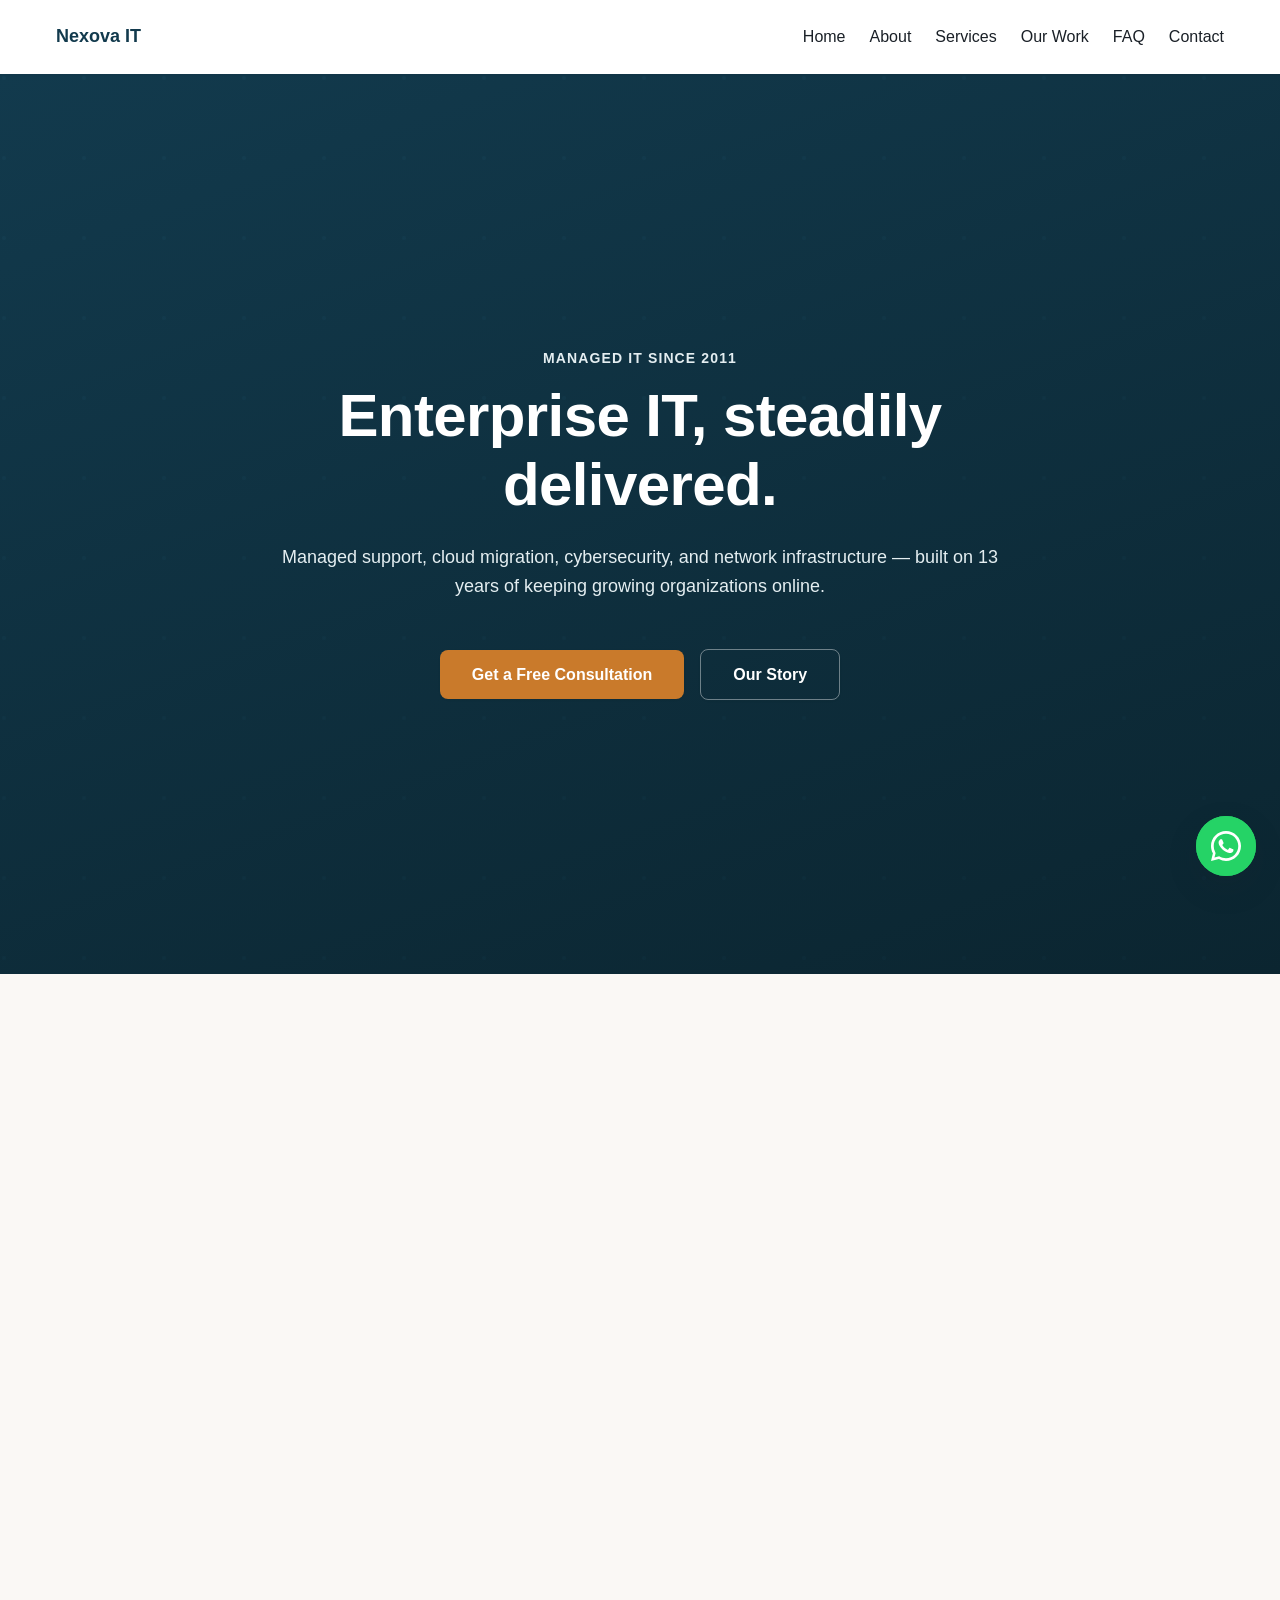
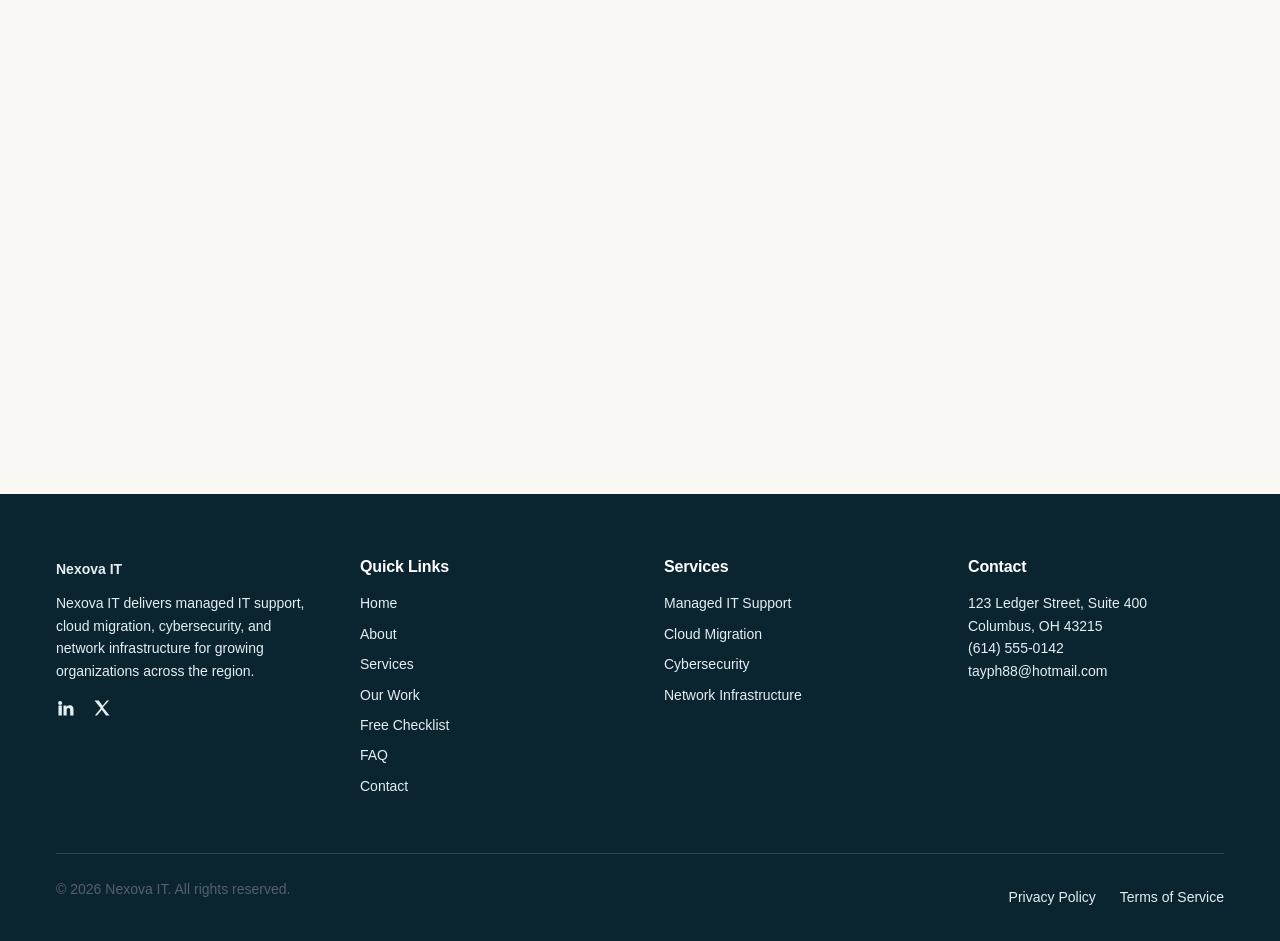
<file: index.html>
<!DOCTYPE html>
<html lang="en">
<head>
  <meta charset="UTF-8">
  <meta name="viewport" content="width=device-width, initial-scale=1.0">
  <title>Nexova IT | Managed IT, Cloud, Security &amp; Network Services Since 2011</title>
  <meta name="description" content="Nexova IT has delivered managed IT support, cloud migration, cybersecurity, and network infrastructure for growing organizations since 2011. 500+ clients, 99.98% uptime. Schedule a free consultation.">
  <link rel="canonical" href="https://www.nexovait.example/">
  <meta name="referrer" content="strict-origin-when-cross-origin">
  <meta name="robots" content="index, follow">
  <meta name="theme-color" content="#123A4D">

  <meta property="og:title" content="Nexova IT | Managed IT, Cloud, Security &amp; Network Services">
  <meta property="og:description" content="Managed IT support, cloud migration, cybersecurity, and network infrastructure for growing organizations. 13+ years in business, 500+ clients served.">
  <meta property="og:type" content="website">
  <meta property="og:url" content="https://www.nexovait.example">
  <meta property="og:image" content="https://www.nexovait.example/og-image.png">
  <meta property="og:image:alt" content="Nexova IT — Managed IT, Cloud, Security &amp; Network Services">
  <meta property="og:locale" content="en_US">
  <meta name="twitter:card" content="summary_large_image">
  <meta name="twitter:title" content="Nexova IT | Managed IT, Cloud, Security &amp; Network Services">
  <meta name="twitter:description" content="Managed IT support, cloud migration, cybersecurity, and network infrastructure for growing organizations since 2011.">
  <meta name="twitter:image" content="https://www.nexovait.example/og-image.png">

  <meta http-equiv="Content-Security-Policy" content="default-src 'self'; script-src 'self'; style-src 'self' https://fonts.googleapis.com; font-src https://fonts.gstatic.com; img-src 'self' data:; connect-src 'self' https://example.com; base-uri 'self'; form-action 'self' https://example.com; frame-ancestors 'none'; object-src 'none'; upgrade-insecure-requests">

  <link rel="icon" href="data:image/svg+xml,%3Csvg xmlns='http://www.w3.org/2000/svg' viewBox='0 0 100 100'%3E%3Crect width='100' height='100' rx='20' fill='%23123A4D'/%3E%3Ctext x='50' y='68' font-size='58' font-family='Arial,sans-serif' font-weight='700' fill='%23C97A2B' text-anchor='middle'%3EA%3C/text%3E%3C/svg%3E">

  <link rel="preconnect" href="https://fonts.googleapis.com">
  <link rel="preconnect" href="https://fonts.gstatic.com" crossorigin>
  <link href="https://fonts.googleapis.com/css2?family=Inter:wght@400;500;600;700&amp;family=Space+Grotesk:wght@500;600;700&amp;display=swap" rel="stylesheet">

  <link rel="stylesheet" href="styles.css">

  <script type="application/ld+json">
  {
    "@context": "https://schema.org",
    "@type": "ProfessionalService",
    "name": "Nexova IT",
    "description": "Managed IT support, cloud migration, cybersecurity, and network infrastructure for growing organizations.",
    "url": "https://www.nexovait.example",
    "logo": "https://www.nexovait.example/favicon.svg",
    "foundingDate": "2011",
    "telephone": "+1-614-555-0142",
    "email": "tayph88@hotmail.com",
    "address": {
      "@type": "PostalAddress",
      "streetAddress": "123 Ledger Street, Suite 400",
      "addressLocality": "Columbus",
      "addressRegion": "OH",
      "postalCode": "43215",
      "addressCountry": "US"
    },
    "areaServed": "US",
    "priceRange": "$$",
    "sameAs": []
  }
  </script>
</head>
<body>
  <a class="skip-link" href="#main">Skip to main content</a>

  <header class="site-header">
    <nav class="nav" aria-label="Primary">
      <a href="#home" class="nav__logo">Nexova IT</a>
      <button id="nav-toggle" class="nav__toggle" type="button" aria-expanded="false" aria-controls="nav-menu" aria-label="Toggle navigation menu">
        <span class="nav__toggle-bar"></span>
      </button>
      <ul id="nav-menu" class="nav__menu">
        <li><a href="#home">Home</a></li>
        <li><a href="#about">About</a></li>
        <li><a href="#services">Services</a></li>
        <li><a href="#work">Our Work</a></li>
        <li><a href="#faq">FAQ</a></li>
        <li><a href="#consultation-form">Contact</a></li>
      </ul>
    </nav>
  </header>

  <main id="main">
    <section id="home" class="hero fade-in" tabindex="-1" aria-label="Introduction">
      <div class="hero__content">
        <p class="eyebrow eyebrow--light">Managed IT since 2011</p>
        <h1 class="hero__headline">Enterprise IT, steadily delivered.</h1>
        <p class="hero__subheadline">Managed support, cloud migration, cybersecurity, and network infrastructure — built on 13 years of keeping growing organizations online.</p>
        <div class="hero__ctas">
          <a href="#consultation-form" class="btn btn--primary">Get a Free Consultation</a>
          <a href="#about" class="btn btn--secondary">Our Story</a>
        </div>
      </div>
    </section>

    <section class="stats-bar fade-in" tabindex="-1" aria-label="Company highlights">
      <div class="container stats-bar__grid">
        <div class="stat">
          <p class="stat__number">13<span aria-hidden="true">+</span></p>
          <p class="stat__label">Years in business</p>
        </div>
        <div class="stat">
          <p class="stat__number">500<span aria-hidden="true">+</span></p>
          <p class="stat__label">Clients served</p>
        </div>
        <div class="stat">
          <p class="stat__number">99.98<span aria-hidden="true">%</span></p>
          <p class="stat__label">Network uptime</p>
        </div>
        <div class="stat">
          <p class="stat__number">24<span aria-hidden="true">/7</span></p>
          <p class="stat__label">Monitoring &amp; support</p>
        </div>
      </div>
    </section>

    <section id="about" class="about fade-in" tabindex="-1" aria-labelledby="about-heading">
      <div class="container">
        <div class="about__intro">
          <p class="eyebrow">Our story</p>
          <h2 id="about-heading">Built by engineers who got tired of IT that only shows up when something breaks.</h2>
          <p class="about__lede">Nexova IT started in 2011 as a two-person help desk for a handful of local businesses in Columbus. Today we're a full managed-services team — but the job hasn't changed: keep your systems running, keep your data safe, and pick up the phone when it matters.</p>
        </div>

        <img class="about__photo" src="team-meeting.jpg" alt="Team of IT consultants reviewing a project together around a laptop" loading="lazy" decoding="async">

        <ol class="timeline" aria-label="Company milestones, 2011 to present">
          <li class="timeline__item">
            <span class="timeline__year">2011</span>
            <h3 class="timeline__title">Founded in Columbus</h3>
            <p class="timeline__text">Started as a two-person help desk serving five local businesses out of a single office.</p>
          </li>
          <li class="timeline__item">
            <span class="timeline__year">2014</span>
            <h3 class="timeline__title">First enterprise cloud migration</h3>
            <p class="timeline__text">Moved a 200-seat logistics client to the cloud with zero unplanned downtime, and built our migration playbook around it.</p>
          </li>
          <li class="timeline__item">
            <span class="timeline__year">2018</span>
            <h3 class="timeline__title">Dedicated security practice launched</h3>
            <p class="timeline__text">Stood up a standalone cybersecurity team offering continuous monitoring, audits, and incident response.</p>
          </li>
          <li class="timeline__item">
            <span class="timeline__year">2021</span>
            <h3 class="timeline__title">100th client milestone</h3>
            <p class="timeline__text">Crossed 100 supported organizations while holding response-time guarantees steady.</p>
          </li>
          <li class="timeline__item">
            <span class="timeline__year">2025</span>
            <h3 class="timeline__title">500+ organizations, one standard</h3>
            <p class="timeline__text">Now supporting 500+ clients across the region with the same response-time guarantees we started with.</p>
          </li>
        </ol>
      </div>
    </section>

    <section id="services" class="services fade-in" tabindex="-1" aria-labelledby="services-heading">
      <div class="container">
        <p class="eyebrow">What we do</p>
        <h2 id="services-heading">Our Services</h2>
        <div class="services__grid">
          <article class="service-card">
            <div class="service-card__icon" aria-hidden="true">
              <svg viewBox="0 0 24 24" fill="none" stroke="currentColor" stroke-width="1.5"><path d="M3 6h18M3 6v11a1 1 0 001 1h16a1 1 0 001-1V6M3 6l2-3h14l2 3" stroke-linecap="round" stroke-linejoin="round"/><path d="M9 21v-4h6v4" stroke-linecap="round" stroke-linejoin="round"/></svg>
            </div>
            <h3>Managed IT Support</h3>
            <p>24/7 monitoring and help desk support that keeps your systems running and your team productive, backed by response-time guarantees.</p>
          </article>
          <article class="service-card">
            <div class="service-card__icon" aria-hidden="true">
              <svg viewBox="0 0 24 24" fill="none" stroke="currentColor" stroke-width="1.5"><path d="M7 18a4 4 0 01-.6-7.96A5.5 5.5 0 0117 8.5a4.5 4.5 0 01.5 8.97" stroke-linecap="round" stroke-linejoin="round"/><path d="M12 12v7m0 0l-2.5-2.5M12 19l2.5-2.5" stroke-linecap="round" stroke-linejoin="round"/></svg>
            </div>
            <h3>Cloud Migration</h3>
            <p>Plan and execute a migration to Azure, AWS, or Google Cloud with minimal downtime and a clear rollback path at every stage.</p>
          </article>
          <article class="service-card">
            <div class="service-card__icon" aria-hidden="true">
              <svg viewBox="0 0 24 24" fill="none" stroke="currentColor" stroke-width="1.5"><path d="M12 3l7 3v6c0 4.5-3 8-7 9-4-1-7-4.5-7-9V6l7-3z" stroke-linecap="round" stroke-linejoin="round"/><path d="M9.5 12.5l1.8 1.8L15 10.5" stroke-linecap="round" stroke-linejoin="round"/></svg>
            </div>
            <h3>Cybersecurity</h3>
            <p>Layered defenses, employee training, and continuous monitoring designed to reduce risk without slowing your business down.</p>
          </article>
          <article class="service-card">
            <div class="service-card__icon" aria-hidden="true">
              <svg viewBox="0 0 24 24" fill="none" stroke="currentColor" stroke-width="1.5"><circle cx="5" cy="6" r="2"/><circle cx="19" cy="6" r="2"/><circle cx="12" cy="18" r="2"/><path d="M5 8v3a2 2 0 002 2h3m4 0h3a2 2 0 002-2V8M12 13v3" stroke-linecap="round" stroke-linejoin="round"/></svg>
            </div>
            <h3>Network Infrastructure</h3>
            <p>Design, deployment, and maintenance of resilient wired and wireless networks built to scale with your organization.</p>
          </article>
        </div>
      </div>
    </section>

    <section id="work" class="gallery fade-in" tabindex="-1" aria-labelledby="gallery-heading">
      <div class="container">
        <p class="eyebrow">A look inside</p>
        <h2 id="gallery-heading">Our Work, Day to Day</h2>
        <p class="gallery__intro">A look at the day-to-day — network operations, cloud migrations, security monitoring, and on-site work.</p>
        <div class="gallery__grid">
          <figure class="gallery-card">
            <img class="gallery-card__art" src="noc-technician.jpg" alt="IT technician monitoring server and network equipment on a workstation in a data center" loading="lazy" decoding="async">
            <figcaption>
              <h3>24/7 Network Operations Center</h3>
              <p>Live dashboards track uptime, latency, and threat signals across every client environment we manage.</p>
            </figcaption>
          </figure>

          <figure class="gallery-card">
            <img class="gallery-card__art" src="cloud-engineer.jpg" alt="Engineer reviewing systems on a laptop in front of a data center server rack" loading="lazy" decoding="async">
            <figcaption>
              <h3>Cloud Migration in Progress</h3>
              <p>On-prem infrastructure moving to Azure, AWS, or Google Cloud with a documented rollback path at every step.</p>
            </figcaption>
          </figure>

          <figure class="gallery-card">
            <img class="gallery-card__art" src="security-laptop.jpg" alt="Laptop displaying a cyber security screen on a desk in a modern office" loading="lazy" decoding="async">
            <figcaption>
              <h3>Security Operations</h3>
              <p>Continuous monitoring, vulnerability scanning, and rapid incident response across every endpoint we protect.</p>
            </figcaption>
          </figure>

          <figure class="gallery-card">
            <img class="gallery-card__art" src="onsite-cabling.jpg" alt="Technician connecting Ethernet cables to a network switch in a server rack" loading="lazy" decoding="async">
            <figcaption>
              <h3>On-Site Infrastructure Support</h3>
              <p>Wired and wireless network builds, patch panel work, and hardware installs done right the first time.</p>
            </figcaption>
          </figure>
        </div>
      </div>
    </section>

    <section id="resources" class="lead-magnet fade-in" tabindex="-1" aria-labelledby="lead-magnet-heading">
      <div class="container container--narrow lead-magnet__inner">
        <p class="eyebrow eyebrow--light">Free resource</p>
        <h2 id="lead-magnet-heading">Get the IT Security Readiness Checklist</h2>
        <p class="lead-magnet__text">A 10-point checklist our own engineers use during new-client security reviews — covering backups, access control, patching, and incident response. Takes under 10 minutes to work through.</p>
        <ul class="lead-magnet__bullets">
          <li>Where most small IT teams have blind spots</li>
          <li>A plain-language backup &amp; recovery gut-check</li>
          <li>Questions to ask before your next audit</li>
        </ul>

        <form id="lead-magnet-form" novalidate>
          <div class="lead-magnet__form-row">
            <label for="lead-email" class="visually-hidden">Email address</label>
            <input type="email" id="lead-email" name="lead-email" placeholder="you@company.com" required maxlength="254" autocomplete="email" aria-describedby="lead-email-error" aria-invalid="false">
            <button type="submit" class="btn btn--primary">Send Me the Checklist</button>
          </div>
          <span class="form-error" id="lead-email-error" role="alert"></span>

          <div class="honeypot" aria-hidden="true">
            <label for="lead-company">Leave this field blank</label>
            <input type="text" id="lead-company" name="lead-company" tabindex="-1" autocomplete="off">
          </div>

          <p class="lead-magnet__fineprint">No spam. Unsubscribe anytime. We'll never sell your email.</p>
        </form>

        <div id="lead-magnet-success" class="lead-magnet__success" hidden tabindex="-1">
          <h3>Your checklist is ready.</h3>
          <p>We've emailed you a copy — you can also open it right now.</p>
          <a href="checklist.html" class="btn btn--secondary" target="_blank" rel="noopener noreferrer">Open the Checklist</a>
        </div>
      </div>
    </section>

    <section id="testimonials" class="testimonials fade-in" tabindex="-1" aria-labelledby="testimonials-heading">
      <div class="container">
        <h2 id="testimonials-heading">What Our Clients Say</h2>
        <div class="testimonials__viewport">
          <ul class="testimonials__track" id="testimonial-track">
            <li class="testimonial-card" role="group" aria-roledescription="slide" aria-label="1 of 3">
              <p class="testimonial-card__quote">&ldquo;Nexova IT cut our ticket resolution time in half within the first quarter. Their team feels like an extension of ours.&rdquo;</p>
              <div class="testimonial-card__author">
                <div class="testimonial-card__avatar" aria-hidden="true">JD</div>
                <div>
                  <p class="testimonial-card__name">Jane Doe</p>
                  <p class="testimonial-card__role">CFO, Marlowe Retail Group</p>
                </div>
              </div>
            </li>
            <li class="testimonial-card" role="group" aria-roledescription="slide" aria-label="2 of 3">
              <p class="testimonial-card__quote">&ldquo;The migration to the cloud was the smoothest IT project we&rsquo;ve run in a decade. Zero unplanned downtime.&rdquo;</p>
              <div class="testimonial-card__author">
                <div class="testimonial-card__avatar" aria-hidden="true">MC</div>
                <div>
                  <p class="testimonial-card__name">Michael Chen</p>
                  <p class="testimonial-card__role">Operations Director, Bellwood Logistics</p>
                </div>
              </div>
            </li>
            <li class="testimonial-card" role="group" aria-roledescription="slide" aria-label="3 of 3">
              <p class="testimonial-card__quote">&ldquo;Their security team caught a vulnerability during a routine audit that could have cost us dearly. Worth every penny.&rdquo;</p>
              <div class="testimonial-card__author">
                <div class="testimonial-card__avatar" aria-hidden="true">SW</div>
                <div>
                  <p class="testimonial-card__name">Sarah Whitfield</p>
                  <p class="testimonial-card__role">IT Manager, Prescott &amp; Lane LLP</p>
                </div>
              </div>
            </li>
          </ul>
        </div>
        <div class="testimonials__controls">
          <button id="testimonial-prev" class="testimonials__arrow" type="button" aria-label="Previous testimonial">
            <svg viewBox="0 0 24 24" fill="none" stroke="currentColor" stroke-width="2" aria-hidden="true"><path d="M15 18l-6-6 6-6" stroke-linecap="round" stroke-linejoin="round"/></svg>
          </button>
          <div id="testimonial-dots" class="testimonials__dots" role="tablist" aria-label="Testimonial navigation">
            <button class="dot" type="button" role="tab" aria-selected="true" aria-label="Testimonial 1"></button>
            <button class="dot" type="button" role="tab" aria-selected="false" aria-label="Testimonial 2"></button>
            <button class="dot" type="button" role="tab" aria-selected="false" aria-label="Testimonial 3"></button>
          </div>
          <button id="testimonial-next" class="testimonials__arrow" type="button" aria-label="Next testimonial">
            <svg viewBox="0 0 24 24" fill="none" stroke="currentColor" stroke-width="2" aria-hidden="true"><path d="M9 18l6-6-6-6" stroke-linecap="round" stroke-linejoin="round"/></svg>
          </button>
        </div>
      </div>
    </section>

    <section id="faq" class="faq fade-in" tabindex="-1" aria-labelledby="faq-heading">
      <div class="container container--narrow">
        <p class="eyebrow">Questions</p>
        <h2 id="faq-heading">Frequently Asked Questions</h2>
        <dl class="faq__list">
          <div class="faq__item">
            <dt><h3>How fast do you respond to support tickets?</h3></dt>
            <dd>Critical issues are acknowledged within 15 minutes, 24/7. Standard tickets are acknowledged within 2 business hours. Response-time targets are written into every service agreement.</dd>
          </div>
          <div class="faq__item">
            <dt><h3>Do you work with our existing IT staff, or replace them?</h3></dt>
            <dd>Both models work. Most clients keep an internal point of contact and use us for 24/7 monitoring, specialized security work, and overflow capacity. Fully outsourced IT is also available.</dd>
          </div>
          <div class="faq__item">
            <dt><h3>What size companies do you work with?</h3></dt>
            <dd>Typically 20 to 500 employees. We're set up for organizations that need enterprise-grade reliability and security without an in-house team large enough to cover it around the clock.</dd>
          </div>
          <div class="faq__item">
            <dt><h3>How long does a cloud migration take?</h3></dt>
            <dd>Most migrations run 6 to 12 weeks depending on scope, with a phased cutover plan and a documented rollback path at every stage — timelines are confirmed after the initial assessment.</dd>
          </div>
          <div class="faq__item">
            <dt><h3>Is the initial consultation actually free?</h3></dt>
            <dd>Yes. It's a 30-minute call to understand your environment and constraints, followed by a written recommendation. No obligation to sign anything.</dd>
          </div>
        </dl>
      </div>
    </section>

    <section id="consultation-form" class="contact fade-in" tabindex="-1" aria-labelledby="contact-heading">
      <div class="container container--narrow">
        <h2 id="contact-heading">Get a Free Consultation</h2>
        <p class="contact__intro">Tell us a bit about your business and we&rsquo;ll follow up within one business day.</p>

        <form id="enquiry-form" novalidate>
          <div class="form-field">
            <label for="name">Full name</label>
            <input type="text" id="name" name="name" required aria-describedby="name-error" aria-invalid="false" autocomplete="name">
            <span class="form-error" id="name-error" role="alert"></span>
          </div>

          <div class="form-field">
            <label for="email">Email address</label>
            <input type="email" id="email" name="email" required aria-describedby="email-error" aria-invalid="false" autocomplete="email">
            <span class="form-error" id="email-error" role="alert"></span>
          </div>

          <div class="form-field">
            <label for="phone">Phone number</label>
            <input type="tel" id="phone" name="phone" required aria-describedby="phone-error" aria-invalid="false" autocomplete="tel">
            <span class="form-error" id="phone-error" role="alert"></span>
          </div>

          <div class="form-field">
            <label for="company">Company <span class="form-field__optional">(optional)</span></label>
            <input type="text" id="company" name="company" autocomplete="organization">
          </div>

          <div class="form-field">
            <label for="service">Service of interest</label>
            <select id="service" name="service" required aria-describedby="service-error" aria-invalid="false">
              <option value="">Select a service&hellip;</option>
              <option value="managed-it">Managed IT Support</option>
              <option value="cloud-migration">Cloud Migration</option>
              <option value="cybersecurity">Cybersecurity</option>
              <option value="network-infrastructure">Network Infrastructure</option>
              <option value="other">Other</option>
            </select>
            <span class="form-error" id="service-error" role="alert"></span>
          </div>

          <div class="form-field">
            <label for="message">Message</label>
            <textarea id="message" name="message" rows="4" required aria-describedby="message-error" aria-invalid="false"></textarea>
            <span class="form-error" id="message-error" role="alert"></span>
          </div>

          <div class="honeypot" aria-hidden="true">
            <label for="website">Leave this field blank</label>
            <input type="text" id="website" name="website" tabindex="-1" autocomplete="off">
          </div>

          <div id="form-status" class="form-status" role="status" aria-live="polite"></div>

          <button type="submit" id="submit-btn" class="btn btn--primary btn--submit">
            <span class="btn__label">Send Message</span>
            <span class="btn__spinner" hidden aria-hidden="true"></span>
          </button>
        </form>

        <div id="form-confirmation" class="form-confirmation" hidden tabindex="-1">
          <h3>Thank you &mdash; we&rsquo;ll be in touch.</h3>
          <p>A member of our team will follow up within one business day.</p>
          <button id="reset-form-btn" class="btn btn--secondary" type="button">Send another message</button>
        </div>
      </div>
    </section>
  </main>

  <footer id="footer" class="site-footer">
    <div class="container">
      <div class="footer__grid">
        <div class="footer__col">
          <p class="footer__logo">Nexova IT</p>
          <p>Nexova IT delivers managed IT support, cloud migration, cybersecurity, and network infrastructure for growing organizations across the region.</p>
          <ul class="footer__social">
            <li>
              <a href="#" aria-label="LinkedIn">
                <svg viewBox="0 0 24 24" fill="currentColor" aria-hidden="true"><path d="M4.98 3.5a2.5 2.5 0 100 5 2.5 2.5 0 000-5zM3 9h4v12H3zM9 9h3.6v1.7h.05c.5-.95 1.75-1.95 3.6-1.95 3.85 0 4.75 2.5 4.75 5.7V21h-4v-5.85c0-1.4 0-3.2-1.95-3.2-1.95 0-2.25 1.5-2.25 3.1V21H9z"/></svg>
              </a>
            </li>
            <li>
              <a href="#" aria-label="X (Twitter)">
                <svg viewBox="0 0 24 24" fill="currentColor" aria-hidden="true"><path d="M3 3l7.5 9.4L3.4 21H6l5.8-6.8L16.8 21H21l-7.9-9.9L20.6 3H18l-5.3 6.2L8 3z"/></svg>
              </a>
            </li>
          </ul>
        </div>

        <div class="footer__col">
          <h4>Quick Links</h4>
          <ul class="footer__links">
            <li><a href="#home">Home</a></li>
            <li><a href="#about">About</a></li>
            <li><a href="#services">Services</a></li>
            <li><a href="#work">Our Work</a></li>
            <li><a href="#resources">Free Checklist</a></li>
            <li><a href="#faq">FAQ</a></li>
            <li><a href="#consultation-form">Contact</a></li>
          </ul>
        </div>

        <div class="footer__col">
          <h4>Services</h4>
          <ul class="footer__links">
            <li>Managed IT Support</li>
            <li>Cloud Migration</li>
            <li>Cybersecurity</li>
            <li>Network Infrastructure</li>
          </ul>
        </div>

        <div class="footer__col">
          <h4>Contact</h4>
          <address>
            123 Ledger Street, Suite 400<br>
            Columbus, OH 43215<br>
            <a href="tel:+16145550142">(614) 555-0142</a><br>
            <a href="mailto:tayph88@hotmail.com">tayph88@hotmail.com</a>
          </address>
        </div>
      </div>

      <div class="footer__bottom">
        <p>&copy; <span id="current-year"></span> Nexova IT. All rights reserved.</p>
        <nav aria-label="Legal">
          <a href="privacy.html">Privacy Policy</a>
          <a href="terms.html">Terms of Service</a>
        </nav>
      </div>
    </div>
  </footer>

  <dialog id="ebook-popup" class="ebook-popup" aria-labelledby="ebook-popup-heading">
    <form method="dialog" class="ebook-popup__close-form">
      <button type="submit" class="ebook-popup__close" aria-label="Close dialog">&times;</button>
    </form>
    <div class="ebook-popup__body">
      <p class="eyebrow">Free ebook</p>
      <h2 id="ebook-popup-heading">The 2026 IT Buyer&rsquo;s Guide</h2>
      <p class="ebook-popup__text">How to evaluate managed IT providers, what to budget for, and the questions to ask before you sign a contract. Sent straight to your inbox.</p>

      <form id="ebook-popup-form" novalidate>
        <div class="ebook-popup__form-row">
          <label for="ebook-email" class="visually-hidden">Email address</label>
          <input type="email" id="ebook-email" name="ebook-email" placeholder="you@company.com" required maxlength="254" autocomplete="email" aria-describedby="ebook-email-error" aria-invalid="false">
          <button type="submit" class="btn btn--primary">Send Me the Ebook</button>
        </div>
        <span class="form-error" id="ebook-email-error" role="alert"></span>

        <div class="honeypot" aria-hidden="true">
          <label for="ebook-company">Leave this field blank</label>
          <input type="text" id="ebook-company" name="ebook-company" tabindex="-1" autocomplete="off">
        </div>

        <p class="ebook-popup__fineprint">No spam. Unsubscribe anytime.</p>
      </form>

      <div id="ebook-popup-success" class="ebook-popup__success" hidden tabindex="-1">
        <h3>You&rsquo;re all set.</h3>
        <p>Check your inbox &mdash; we&rsquo;ve sent the ebook to your email.</p>
      </div>
    </div>
  </dialog>

  <script type="application/ld+json">
  {
    "@context": "https://schema.org",
    "@type": "FAQPage",
    "mainEntity": [
      {
        "@type": "Question",
        "name": "How fast do you respond to support tickets?",
        "acceptedAnswer": { "@type": "Answer", "text": "Critical issues are acknowledged within 15 minutes, 24/7. Standard tickets are acknowledged within 2 business hours. Response-time targets are written into every service agreement." }
      },
      {
        "@type": "Question",
        "name": "Do you work with our existing IT staff, or replace them?",
        "acceptedAnswer": { "@type": "Answer", "text": "Both models work. Most clients keep an internal point of contact and use us for 24/7 monitoring, specialized security work, and overflow capacity. Fully outsourced IT is also available." }
      },
      {
        "@type": "Question",
        "name": "What size companies do you work with?",
        "acceptedAnswer": { "@type": "Answer", "text": "Typically 20 to 500 employees. We're set up for organizations that need enterprise-grade reliability and security without an in-house team large enough to cover it around the clock." }
      },
      {
        "@type": "Question",
        "name": "How long does a cloud migration take?",
        "acceptedAnswer": { "@type": "Answer", "text": "Most migrations run 6 to 12 weeks depending on scope, with a phased cutover plan and a documented rollback path at every stage." }
      },
      {
        "@type": "Question",
        "name": "Is the initial consultation actually free?",
        "acceptedAnswer": { "@type": "Answer", "text": "Yes. It's a 30-minute call to understand your environment and constraints, followed by a written recommendation. No obligation to sign anything." }
      }
    ]
  }
  </script>

  <div class="wa-widget">
    <button type="button" id="wa-toggle" class="wa-widget__toggle" aria-haspopup="dialog" aria-expanded="false" aria-controls="wa-panel" aria-label="Chat with us on WhatsApp">
      <svg class="wa-widget__icon" viewBox="0 0 32 32" fill="currentColor" aria-hidden="true"><path d="M16 0C7.164 0 0 7.164 0 16c0 2.837.744 5.5 2.05 7.813L.032 32l8.406-2.05A15.9 15.9 0 0016 32c8.836 0 16-7.164 16-16S24.836 0 16 0zm0 29.09c-2.475 0-4.8-.65-6.82-1.79l-.49-.283-4.99 1.216 1.24-4.86-.318-.5A13.02 13.02 0 012.91 16C2.91 8.774 8.774 2.91 16 2.91S29.09 8.774 29.09 16 23.226 29.09 16 29.09zm7.155-9.77c-.39-.196-2.31-1.14-2.668-1.27-.358-.13-.618-.196-.878.196-.26.39-1.006 1.27-1.234 1.53-.228.26-.455.293-.845.098-.39-.196-1.646-.607-3.135-1.936-1.16-1.034-1.943-2.312-2.17-2.702-.228-.39-.024-.6.172-.795.176-.176.39-.455.585-.683.196-.228.26-.39.39-.65.13-.26.065-.487-.033-.683-.098-.196-.878-2.116-1.203-2.9-.317-.762-.64-.66-.878-.673l-.748-.013c-.26 0-.683.098-1.04.487-.358.39-1.365 1.334-1.365 3.253 0 1.918 1.397 3.772 1.592 4.032.196.26 2.75 4.2 6.663 5.888.93.402 1.657.643 2.223.822.934.297 1.786.255 2.457.155.75-.112 2.31-.945 2.635-1.857.325-.912.325-1.694.228-1.857-.098-.163-.358-.26-.748-.455z"/></svg>
    </button>

    <div id="wa-panel" class="wa-widget__panel" role="dialog" aria-modal="false" aria-labelledby="wa-panel-heading" hidden>
      <div class="wa-widget__header">
        <div class="wa-widget__avatar" aria-hidden="true">
          <svg viewBox="0 0 32 32" fill="currentColor"><path d="M16 0C7.164 0 0 7.164 0 16c0 2.837.744 5.5 2.05 7.813L.032 32l8.406-2.05A15.9 15.9 0 0016 32c8.836 0 16-7.164 16-16S24.836 0 16 0zm0 29.09c-2.475 0-4.8-.65-6.82-1.79l-.49-.283-4.99 1.216 1.24-4.86-.318-.5A13.02 13.02 0 012.91 16C2.91 8.774 8.774 2.91 16 2.91S29.09 8.774 29.09 16 23.226 29.09 16 29.09zm7.155-9.77c-.39-.196-2.31-1.14-2.668-1.27-.358-.13-.618-.196-.878.196-.26.39-1.006 1.27-1.234 1.53-.228.26-.455.293-.845.098-.39-.196-1.646-.607-3.135-1.936-1.16-1.034-1.943-2.312-2.17-2.702-.228-.39-.024-.6.172-.795.176-.176.39-.455.585-.683.196-.228.26-.39.39-.65.13-.26.065-.487-.033-.683-.098-.196-.878-2.116-1.203-2.9-.317-.762-.64-.66-.878-.673l-.748-.013c-.26 0-.683.098-1.04.487-.358.39-1.365 1.334-1.365 3.253 0 1.918 1.397 3.772 1.592 4.032.196.26 2.75 4.2 6.663 5.888.93.402 1.657.643 2.223.822.934.297 1.786.255 2.457.155.75-.112 2.31-.945 2.635-1.857.325-.912.325-1.694.228-1.857-.098-.163-.358-.26-.748-.455z"/></svg>
        </div>
        <div>
          <p id="wa-panel-heading" class="wa-widget__title">Nexova IT</p>
          <p class="wa-widget__status"><span class="wa-widget__dot" aria-hidden="true"></span>Typically replies within a few hours</p>
        </div>
        <button type="button" id="wa-close" class="wa-widget__close" aria-label="Close chat">&times;</button>
      </div>

      <div class="wa-widget__body">
        <p class="wa-widget__bubble">Hi there! 👋 What can we help you with?</p>

        <div class="wa-widget__suggestions">
          <button type="button" class="wa-widget__suggestion" data-wa-message="Hi, I'd like to book a free IT consultation.">Book a free consultation</button>
          <button type="button" class="wa-widget__suggestion" data-wa-message="Hi, can you tell me more about your managed IT support plans?">Managed IT support plans</button>
          <button type="button" class="wa-widget__suggestion" data-wa-message="Hi, I'm interested in cloud migration for my business.">Cloud migration help</button>
          <button type="button" class="wa-widget__suggestion" data-wa-message="Hi, I have an urgent IT support issue.">I have a support issue</button>
        </div>
      </div>

      <a id="wa-start-chat" class="wa-widget__start" href="https://wa.me/6597473912" target="_blank" rel="noopener noreferrer">
        <svg viewBox="0 0 32 32" fill="currentColor" aria-hidden="true"><path d="M16 0C7.164 0 0 7.164 0 16c0 2.837.744 5.5 2.05 7.813L.032 32l8.406-2.05A15.9 15.9 0 0016 32c8.836 0 16-7.164 16-16S24.836 0 16 0zm0 29.09c-2.475 0-4.8-.65-6.82-1.79l-.49-.283-4.99 1.216 1.24-4.86-.318-.5A13.02 13.02 0 012.91 16C2.91 8.774 8.774 2.91 16 2.91S29.09 8.774 29.09 16 23.226 29.09 16 29.09zm7.155-9.77c-.39-.196-2.31-1.14-2.668-1.27-.358-.13-.618-.196-.878.196-.26.39-1.006 1.27-1.234 1.53-.228.26-.455.293-.845.098-.39-.196-1.646-.607-3.135-1.936-1.16-1.034-1.943-2.312-2.17-2.702-.228-.39-.024-.6.172-.795.176-.176.39-.455.585-.683.196-.228.26-.39.39-.65.13-.26.065-.487-.033-.683-.098-.196-.878-2.116-1.203-2.9-.317-.762-.64-.66-.878-.673l-.748-.013c-.26 0-.683.098-1.04.487-.358.39-1.365 1.334-1.365 3.253 0 1.918 1.397 3.772 1.592 4.032.196.26 2.75 4.2 6.663 5.888.93.402 1.657.643 2.223.822.934.297 1.786.255 2.457.155.75-.112 2.31-.945 2.635-1.857.325-.912.325-1.694.228-1.857-.098-.163-.358-.26-.748-.455z"/></svg>
        Start Chat on WhatsApp
      </a>
    </div>
  </div>

  <script src="script.js"></script>
  <script src="whatsapp-widget.js"></script>
</body>
</html>
</file>
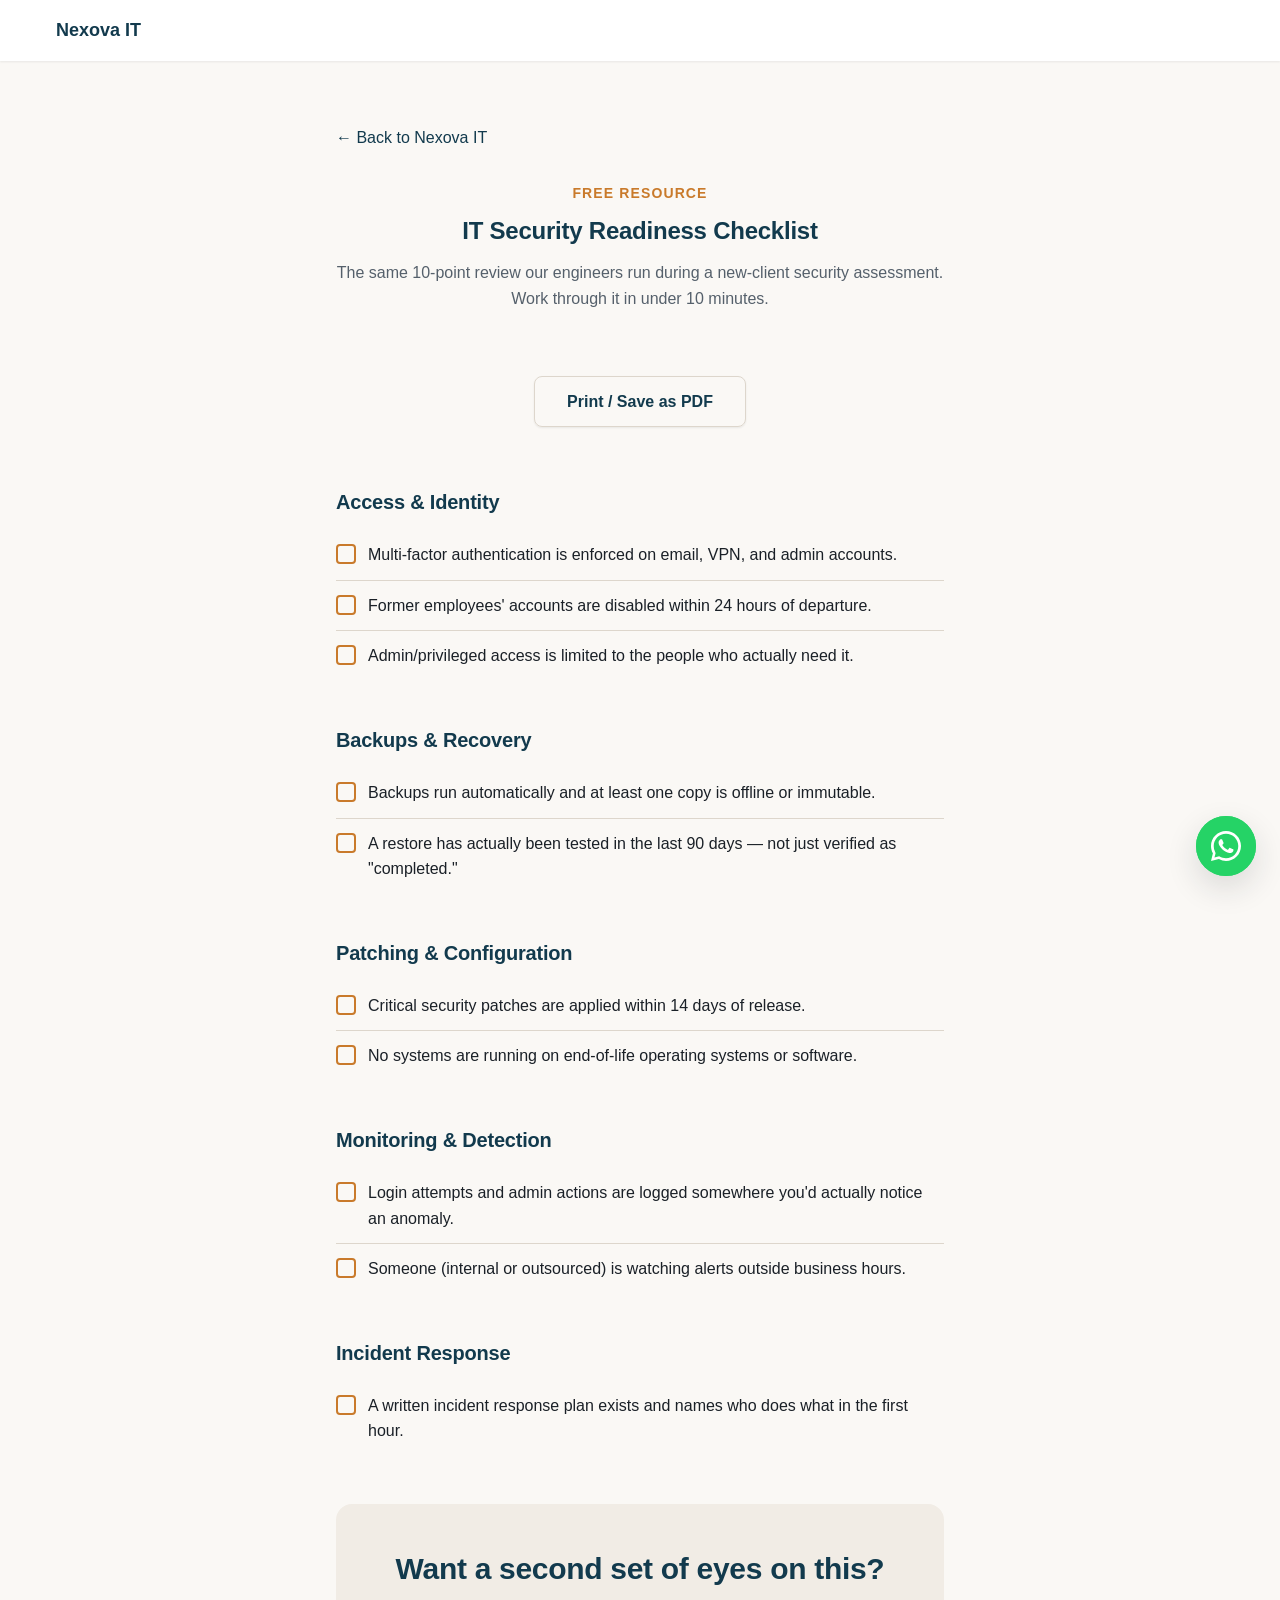
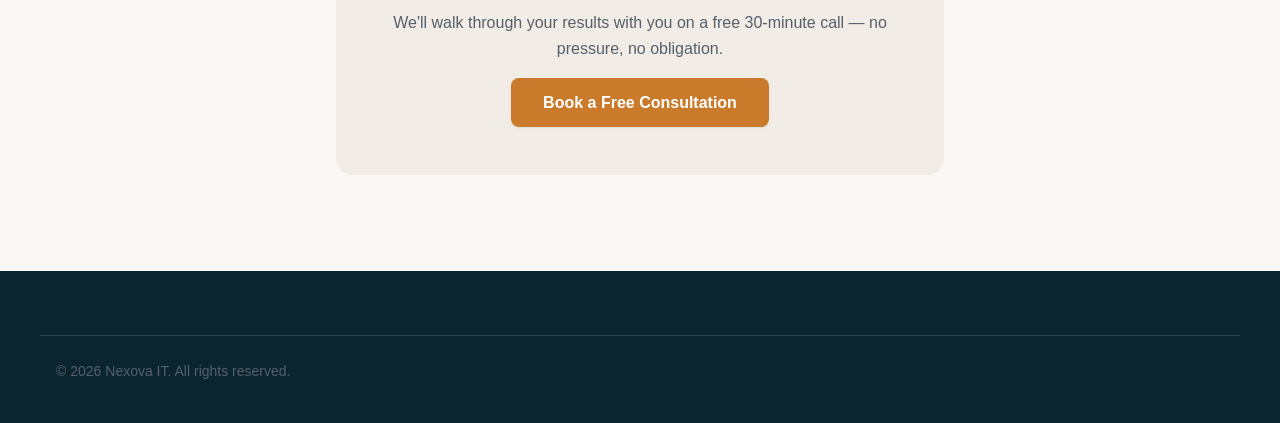
<file: checklist.html>
<!DOCTYPE html>
<html lang="en">
<head>
  <meta charset="UTF-8">
  <meta name="viewport" content="width=device-width, initial-scale=1.0">
  <title>IT Security Readiness Checklist | Nexova IT</title>
  <meta name="description" content="A free 10-point IT security readiness checklist from Nexova IT, covering access control, backups, patching, monitoring, and incident response.">
  <meta name="robots" content="noindex, follow">
  <link rel="canonical" href="https://www.nexovait.example/checklist.html">

  <meta http-equiv="Content-Security-Policy" content="default-src 'self'; script-src 'self'; style-src 'self' https://fonts.googleapis.com; font-src https://fonts.gstatic.com; img-src 'self' data:; connect-src 'self'; base-uri 'self'; form-action 'self'; frame-ancestors 'none'; object-src 'none'; upgrade-insecure-requests">

  <link rel="icon" href="data:image/svg+xml,%3Csvg xmlns='http://www.w3.org/2000/svg' viewBox='0 0 100 100'%3E%3Crect width='100' height='100' rx='20' fill='%23123A4D'/%3E%3Ctext x='50' y='68' font-size='58' font-family='Arial,sans-serif' font-weight='700' fill='%23C97A2B' text-anchor='middle'%3EA%3C/text%3E%3C/svg%3E">

  <link rel="preconnect" href="https://fonts.googleapis.com">
  <link rel="preconnect" href="https://fonts.gstatic.com" crossorigin>
  <link href="https://fonts.googleapis.com/css2?family=Inter:wght@400;500;600;700&amp;family=Space+Grotesk:wght@500;600;700&amp;display=swap" rel="stylesheet">

  <link rel="stylesheet" href="styles.css">
</head>
<body>
  <a class="skip-link" href="#main">Skip to main content</a>

  <header class="site-header">
    <nav class="nav" aria-label="Primary">
      <a href="index.html" class="nav__logo">Nexova IT</a>
    </nav>
  </header>

  <main id="main">
    <section class="checklist-page">
      <div class="container container--narrow">
        <a class="checklist-page__back" href="index.html#resources">&larr; Back to Nexova IT</a>

        <div class="checklist-page__header">
          <p class="eyebrow">Free resource</p>
          <h1>IT Security Readiness Checklist</h1>
          <p>The same 10-point review our engineers run during a new-client security assessment. Work through it in under 10 minutes.</p>
        </div>

        <div class="checklist-page__actions">
          <button type="button" id="print-btn" class="btn btn--secondary">Print / Save as PDF</button>
        </div>

        <div class="checklist-group">
          <h2>Access &amp; Identity</h2>
          <div class="checklist-item"><span class="checklist-item__box" aria-hidden="true"></span><p>Multi-factor authentication is enforced on email, VPN, and admin accounts.</p></div>
          <div class="checklist-item"><span class="checklist-item__box" aria-hidden="true"></span><p>Former employees' accounts are disabled within 24 hours of departure.</p></div>
          <div class="checklist-item"><span class="checklist-item__box" aria-hidden="true"></span><p>Admin/privileged access is limited to the people who actually need it.</p></div>
        </div>

        <div class="checklist-group">
          <h2>Backups &amp; Recovery</h2>
          <div class="checklist-item"><span class="checklist-item__box" aria-hidden="true"></span><p>Backups run automatically and at least one copy is offline or immutable.</p></div>
          <div class="checklist-item"><span class="checklist-item__box" aria-hidden="true"></span><p>A restore has actually been tested in the last 90 days — not just verified as "completed."</p></div>
        </div>

        <div class="checklist-group">
          <h2>Patching &amp; Configuration</h2>
          <div class="checklist-item"><span class="checklist-item__box" aria-hidden="true"></span><p>Critical security patches are applied within 14 days of release.</p></div>
          <div class="checklist-item"><span class="checklist-item__box" aria-hidden="true"></span><p>No systems are running on end-of-life operating systems or software.</p></div>
        </div>

        <div class="checklist-group">
          <h2>Monitoring &amp; Detection</h2>
          <div class="checklist-item"><span class="checklist-item__box" aria-hidden="true"></span><p>Login attempts and admin actions are logged somewhere you'd actually notice an anomaly.</p></div>
          <div class="checklist-item"><span class="checklist-item__box" aria-hidden="true"></span><p>Someone (internal or outsourced) is watching alerts outside business hours.</p></div>
        </div>

        <div class="checklist-group">
          <h2>Incident Response</h2>
          <div class="checklist-item"><span class="checklist-item__box" aria-hidden="true"></span><p>A written incident response plan exists and names who does what in the first hour.</p></div>
        </div>

        <div class="checklist-page__cta">
          <h2>Want a second set of eyes on this?</h2>
          <p>We'll walk through your results with you on a free 30-minute call — no pressure, no obligation.</p>
          <a href="index.html#consultation-form" class="btn btn--primary">Book a Free Consultation</a>
        </div>
      </div>
    </section>
  </main>

  <footer class="site-footer">
    <div class="container footer__bottom">
      <p>&copy; <span id="current-year"></span> Nexova IT. All rights reserved.</p>
    </div>
  </footer>

  <div class="wa-widget">
    <button type="button" id="wa-toggle" class="wa-widget__toggle" aria-haspopup="dialog" aria-expanded="false" aria-controls="wa-panel" aria-label="Chat with us on WhatsApp">
      <svg class="wa-widget__icon" viewBox="0 0 32 32" fill="currentColor" aria-hidden="true"><path d="M16 0C7.164 0 0 7.164 0 16c0 2.837.744 5.5 2.05 7.813L.032 32l8.406-2.05A15.9 15.9 0 0016 32c8.836 0 16-7.164 16-16S24.836 0 16 0zm0 29.09c-2.475 0-4.8-.65-6.82-1.79l-.49-.283-4.99 1.216 1.24-4.86-.318-.5A13.02 13.02 0 012.91 16C2.91 8.774 8.774 2.91 16 2.91S29.09 8.774 29.09 16 23.226 29.09 16 29.09zm7.155-9.77c-.39-.196-2.31-1.14-2.668-1.27-.358-.13-.618-.196-.878.196-.26.39-1.006 1.27-1.234 1.53-.228.26-.455.293-.845.098-.39-.196-1.646-.607-3.135-1.936-1.16-1.034-1.943-2.312-2.17-2.702-.228-.39-.024-.6.172-.795.176-.176.39-.455.585-.683.196-.228.26-.39.39-.65.13-.26.065-.487-.033-.683-.098-.196-.878-2.116-1.203-2.9-.317-.762-.64-.66-.878-.673l-.748-.013c-.26 0-.683.098-1.04.487-.358.39-1.365 1.334-1.365 3.253 0 1.918 1.397 3.772 1.592 4.032.196.26 2.75 4.2 6.663 5.888.93.402 1.657.643 2.223.822.934.297 1.786.255 2.457.155.75-.112 2.31-.945 2.635-1.857.325-.912.325-1.694.228-1.857-.098-.163-.358-.26-.748-.455z"/></svg>
    </button>

    <div id="wa-panel" class="wa-widget__panel" role="dialog" aria-modal="false" aria-labelledby="wa-panel-heading" hidden>
      <div class="wa-widget__header">
        <div class="wa-widget__avatar" aria-hidden="true">
          <svg viewBox="0 0 32 32" fill="currentColor"><path d="M16 0C7.164 0 0 7.164 0 16c0 2.837.744 5.5 2.05 7.813L.032 32l8.406-2.05A15.9 15.9 0 0016 32c8.836 0 16-7.164 16-16S24.836 0 16 0zm0 29.09c-2.475 0-4.8-.65-6.82-1.79l-.49-.283-4.99 1.216 1.24-4.86-.318-.5A13.02 13.02 0 012.91 16C2.91 8.774 8.774 2.91 16 2.91S29.09 8.774 29.09 16 23.226 29.09 16 29.09zm7.155-9.77c-.39-.196-2.31-1.14-2.668-1.27-.358-.13-.618-.196-.878.196-.26.39-1.006 1.27-1.234 1.53-.228.26-.455.293-.845.098-.39-.196-1.646-.607-3.135-1.936-1.16-1.034-1.943-2.312-2.17-2.702-.228-.39-.024-.6.172-.795.176-.176.39-.455.585-.683.196-.228.26-.39.39-.65.13-.26.065-.487-.033-.683-.098-.196-.878-2.116-1.203-2.9-.317-.762-.64-.66-.878-.673l-.748-.013c-.26 0-.683.098-1.04.487-.358.39-1.365 1.334-1.365 3.253 0 1.918 1.397 3.772 1.592 4.032.196.26 2.75 4.2 6.663 5.888.93.402 1.657.643 2.223.822.934.297 1.786.255 2.457.155.75-.112 2.31-.945 2.635-1.857.325-.912.325-1.694.228-1.857-.098-.163-.358-.26-.748-.455z"/></svg>
        </div>
        <div>
          <p id="wa-panel-heading" class="wa-widget__title">Nexova IT</p>
          <p class="wa-widget__status"><span class="wa-widget__dot" aria-hidden="true"></span>Typically replies within a few hours</p>
        </div>
        <button type="button" id="wa-close" class="wa-widget__close" aria-label="Close chat">&times;</button>
      </div>

      <div class="wa-widget__body">
        <p class="wa-widget__bubble">Hi there! 👋 What can we help you with?</p>

        <div class="wa-widget__suggestions">
          <button type="button" class="wa-widget__suggestion" data-wa-message="Hi, I'd like to book a free IT consultation.">Book a free consultation</button>
          <button type="button" class="wa-widget__suggestion" data-wa-message="Hi, can you tell me more about your managed IT support plans?">Managed IT support plans</button>
          <button type="button" class="wa-widget__suggestion" data-wa-message="Hi, I'm interested in cloud migration for my business.">Cloud migration help</button>
          <button type="button" class="wa-widget__suggestion" data-wa-message="Hi, I have an urgent IT support issue.">I have a support issue</button>
        </div>
      </div>

      <a id="wa-start-chat" class="wa-widget__start" href="https://wa.me/6597473912" target="_blank" rel="noopener noreferrer">
        <svg viewBox="0 0 32 32" fill="currentColor" aria-hidden="true"><path d="M16 0C7.164 0 0 7.164 0 16c0 2.837.744 5.5 2.05 7.813L.032 32l8.406-2.05A15.9 15.9 0 0016 32c8.836 0 16-7.164 16-16S24.836 0 16 0zm0 29.09c-2.475 0-4.8-.65-6.82-1.79l-.49-.283-4.99 1.216 1.24-4.86-.318-.5A13.02 13.02 0 012.91 16C2.91 8.774 8.774 2.91 16 2.91S29.09 8.774 29.09 16 23.226 29.09 16 29.09zm7.155-9.77c-.39-.196-2.31-1.14-2.668-1.27-.358-.13-.618-.196-.878.196-.26.39-1.006 1.27-1.234 1.53-.228.26-.455.293-.845.098-.39-.196-1.646-.607-3.135-1.936-1.16-1.034-1.943-2.312-2.17-2.702-.228-.39-.024-.6.172-.795.176-.176.39-.455.585-.683.196-.228.26-.39.39-.65.13-.26.065-.487-.033-.683-.098-.196-.878-2.116-1.203-2.9-.317-.762-.64-.66-.878-.673l-.748-.013c-.26 0-.683.098-1.04.487-.358.39-1.365 1.334-1.365 3.253 0 1.918 1.397 3.772 1.592 4.032.196.26 2.75 4.2 6.663 5.888.93.402 1.657.643 2.223.822.934.297 1.786.255 2.457.155.75-.112 2.31-.945 2.635-1.857.325-.912.325-1.694.228-1.857-.098-.163-.358-.26-.748-.455z"/></svg>
        Start Chat on WhatsApp
      </a>
    </div>
  </div>

  <script src="checklist.js"></script>
  <script src="whatsapp-widget.js"></script>
</body>
</html>
</file>
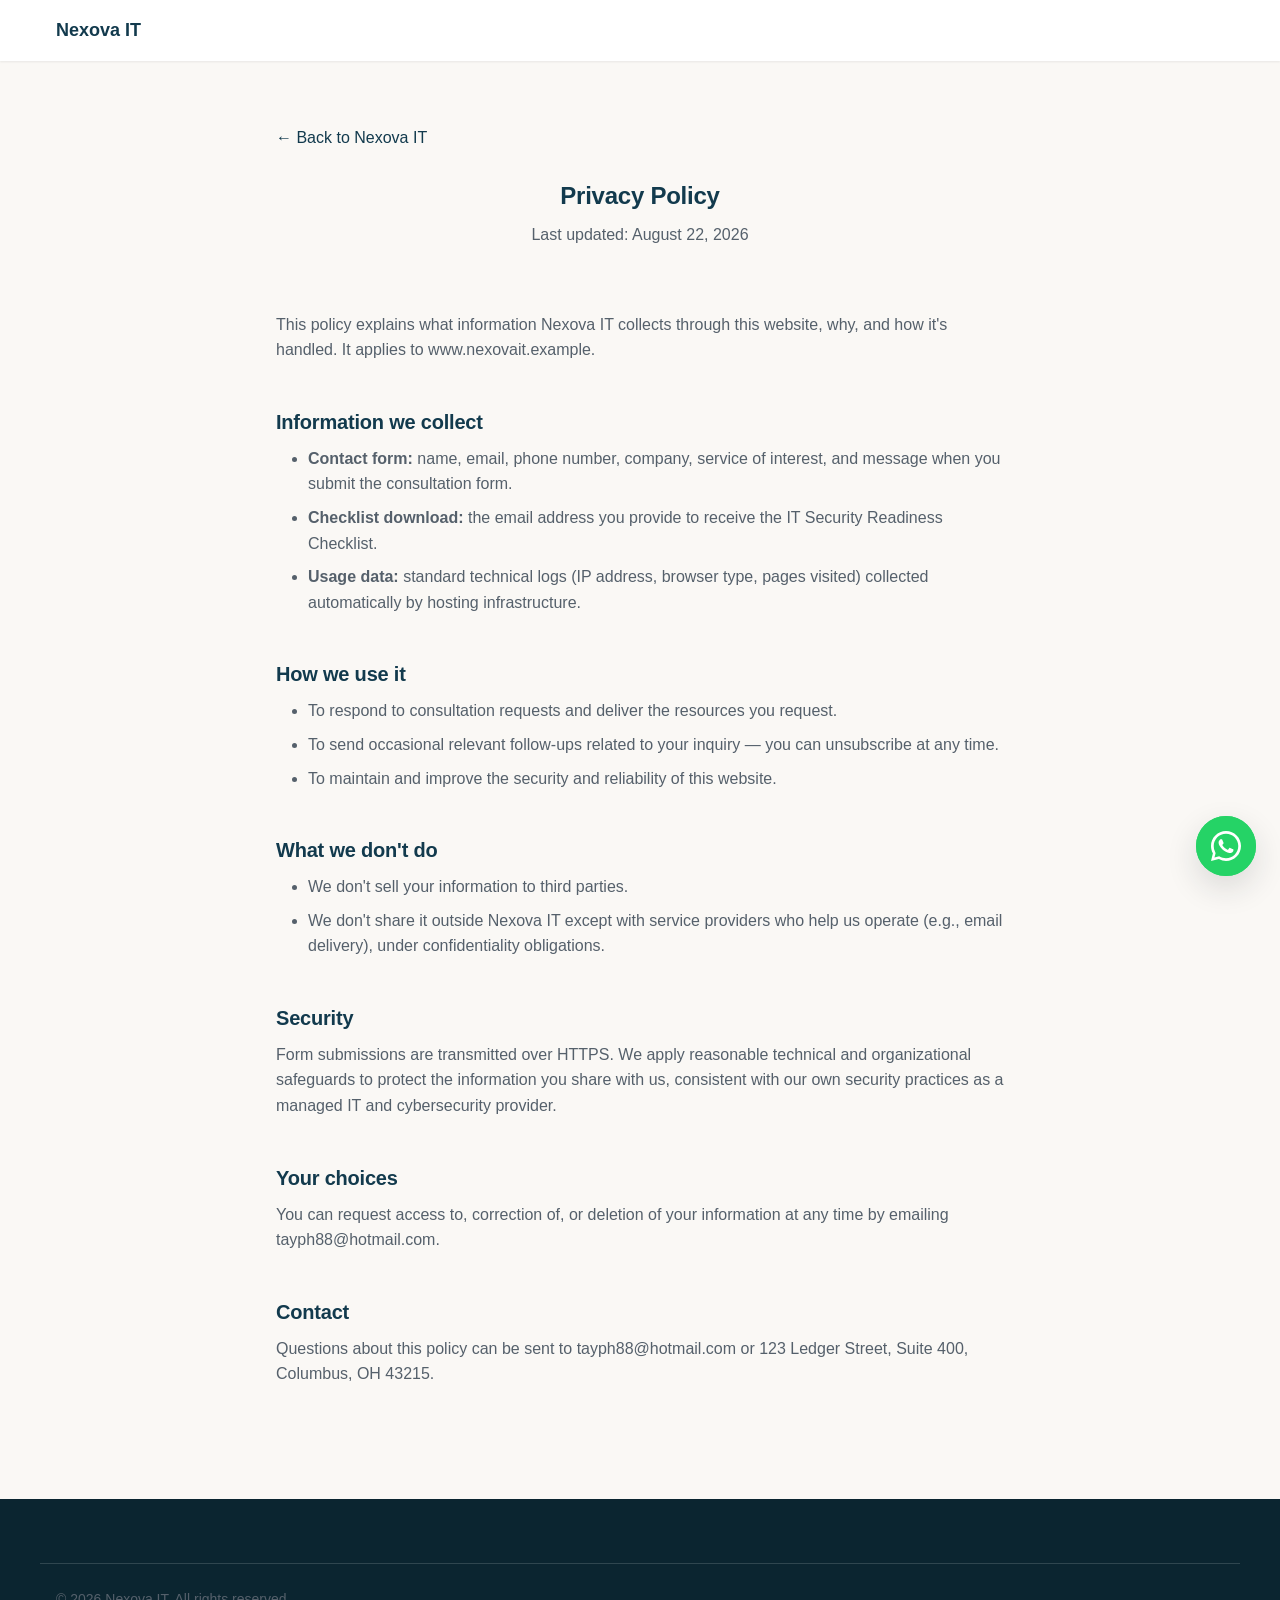
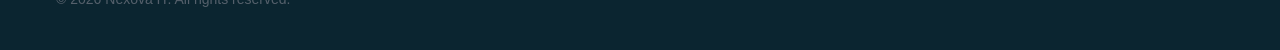
<file: privacy.html>
<!DOCTYPE html>
<html lang="en">
<head>
  <meta charset="UTF-8">
  <meta name="viewport" content="width=device-width, initial-scale=1.0">
  <title>Privacy Policy | Nexova IT</title>
  <meta name="description" content="How Nexova IT collects, uses, and protects information submitted through this website.">
  <meta name="robots" content="index, follow">
  <link rel="canonical" href="https://www.nexovait.example/privacy.html">

  <meta http-equiv="Content-Security-Policy" content="default-src 'self'; script-src 'self'; style-src 'self' https://fonts.googleapis.com; font-src https://fonts.gstatic.com; img-src 'self' data:; connect-src 'self'; base-uri 'self'; form-action 'self'; frame-ancestors 'none'; object-src 'none'; upgrade-insecure-requests">

  <link rel="icon" href="data:image/svg+xml,%3Csvg xmlns='http://www.w3.org/2000/svg' viewBox='0 0 100 100'%3E%3Crect width='100' height='100' rx='20' fill='%23123A4D'/%3E%3Ctext x='50' y='68' font-size='58' font-family='Arial,sans-serif' font-weight='700' fill='%23C97A2B' text-anchor='middle'%3EA%3C/text%3E%3C/svg%3E">

  <link rel="preconnect" href="https://fonts.googleapis.com">
  <link rel="preconnect" href="https://fonts.gstatic.com" crossorigin>
  <link href="https://fonts.googleapis.com/css2?family=Inter:wght@400;500;600;700&amp;family=Space+Grotesk:wght@500;600;700&amp;display=swap" rel="stylesheet">

  <link rel="stylesheet" href="styles.css">
</head>
<body>
  <a class="skip-link" href="#main">Skip to main content</a>

  <header class="site-header">
    <nav class="nav" aria-label="Primary">
      <a href="index.html" class="nav__logo">Nexova IT</a>
    </nav>
  </header>

  <main id="main">
    <section class="legal-page">
      <div class="container">
        <a class="checklist-page__back" href="index.html">&larr; Back to Nexova IT</a>
        <h1>Privacy Policy</h1>
        <p class="legal-page__updated">Last updated: August 22, 2026</p>

        <p>This policy explains what information Nexova IT collects through this website, why, and how it's handled. It applies to www.nexovait.example.</p>

        <h2>Information we collect</h2>
        <ul>
          <li><strong>Contact form:</strong> name, email, phone number, company, service of interest, and message when you submit the consultation form.</li>
          <li><strong>Checklist download:</strong> the email address you provide to receive the IT Security Readiness Checklist.</li>
          <li><strong>Usage data:</strong> standard technical logs (IP address, browser type, pages visited) collected automatically by hosting infrastructure.</li>
        </ul>

        <h2>How we use it</h2>
        <ul>
          <li>To respond to consultation requests and deliver the resources you request.</li>
          <li>To send occasional relevant follow-ups related to your inquiry — you can unsubscribe at any time.</li>
          <li>To maintain and improve the security and reliability of this website.</li>
        </ul>

        <h2>What we don't do</h2>
        <ul>
          <li>We don't sell your information to third parties.</li>
          <li>We don't share it outside Nexova IT except with service providers who help us operate (e.g., email delivery), under confidentiality obligations.</li>
        </ul>

        <h2>Security</h2>
        <p>Form submissions are transmitted over HTTPS. We apply reasonable technical and organizational safeguards to protect the information you share with us, consistent with our own security practices as a managed IT and cybersecurity provider.</p>

        <h2>Your choices</h2>
        <p>You can request access to, correction of, or deletion of your information at any time by emailing <a href="mailto:tayph88@hotmail.com">tayph88@hotmail.com</a>.</p>

        <h2>Contact</h2>
        <p>Questions about this policy can be sent to <a href="mailto:tayph88@hotmail.com">tayph88@hotmail.com</a> or 123 Ledger Street, Suite 400, Columbus, OH 43215.</p>
      </div>
    </section>
  </main>

  <footer class="site-footer">
    <div class="container footer__bottom">
      <p>&copy; <span id="current-year"></span> Nexova IT. All rights reserved.</p>
    </div>
  </footer>

  <div class="wa-widget">
    <button type="button" id="wa-toggle" class="wa-widget__toggle" aria-haspopup="dialog" aria-expanded="false" aria-controls="wa-panel" aria-label="Chat with us on WhatsApp">
      <svg class="wa-widget__icon" viewBox="0 0 32 32" fill="currentColor" aria-hidden="true"><path d="M16 0C7.164 0 0 7.164 0 16c0 2.837.744 5.5 2.05 7.813L.032 32l8.406-2.05A15.9 15.9 0 0016 32c8.836 0 16-7.164 16-16S24.836 0 16 0zm0 29.09c-2.475 0-4.8-.65-6.82-1.79l-.49-.283-4.99 1.216 1.24-4.86-.318-.5A13.02 13.02 0 012.91 16C2.91 8.774 8.774 2.91 16 2.91S29.09 8.774 29.09 16 23.226 29.09 16 29.09zm7.155-9.77c-.39-.196-2.31-1.14-2.668-1.27-.358-.13-.618-.196-.878.196-.26.39-1.006 1.27-1.234 1.53-.228.26-.455.293-.845.098-.39-.196-1.646-.607-3.135-1.936-1.16-1.034-1.943-2.312-2.17-2.702-.228-.39-.024-.6.172-.795.176-.176.39-.455.585-.683.196-.228.26-.39.39-.65.13-.26.065-.487-.033-.683-.098-.196-.878-2.116-1.203-2.9-.317-.762-.64-.66-.878-.673l-.748-.013c-.26 0-.683.098-1.04.487-.358.39-1.365 1.334-1.365 3.253 0 1.918 1.397 3.772 1.592 4.032.196.26 2.75 4.2 6.663 5.888.93.402 1.657.643 2.223.822.934.297 1.786.255 2.457.155.75-.112 2.31-.945 2.635-1.857.325-.912.325-1.694.228-1.857-.098-.163-.358-.26-.748-.455z"/></svg>
    </button>

    <div id="wa-panel" class="wa-widget__panel" role="dialog" aria-modal="false" aria-labelledby="wa-panel-heading" hidden>
      <div class="wa-widget__header">
        <div class="wa-widget__avatar" aria-hidden="true">
          <svg viewBox="0 0 32 32" fill="currentColor"><path d="M16 0C7.164 0 0 7.164 0 16c0 2.837.744 5.5 2.05 7.813L.032 32l8.406-2.05A15.9 15.9 0 0016 32c8.836 0 16-7.164 16-16S24.836 0 16 0zm0 29.09c-2.475 0-4.8-.65-6.82-1.79l-.49-.283-4.99 1.216 1.24-4.86-.318-.5A13.02 13.02 0 012.91 16C2.91 8.774 8.774 2.91 16 2.91S29.09 8.774 29.09 16 23.226 29.09 16 29.09zm7.155-9.77c-.39-.196-2.31-1.14-2.668-1.27-.358-.13-.618-.196-.878.196-.26.39-1.006 1.27-1.234 1.53-.228.26-.455.293-.845.098-.39-.196-1.646-.607-3.135-1.936-1.16-1.034-1.943-2.312-2.17-2.702-.228-.39-.024-.6.172-.795.176-.176.39-.455.585-.683.196-.228.26-.39.39-.65.13-.26.065-.487-.033-.683-.098-.196-.878-2.116-1.203-2.9-.317-.762-.64-.66-.878-.673l-.748-.013c-.26 0-.683.098-1.04.487-.358.39-1.365 1.334-1.365 3.253 0 1.918 1.397 3.772 1.592 4.032.196.26 2.75 4.2 6.663 5.888.93.402 1.657.643 2.223.822.934.297 1.786.255 2.457.155.75-.112 2.31-.945 2.635-1.857.325-.912.325-1.694.228-1.857-.098-.163-.358-.26-.748-.455z"/></svg>
        </div>
        <div>
          <p id="wa-panel-heading" class="wa-widget__title">Nexova IT</p>
          <p class="wa-widget__status"><span class="wa-widget__dot" aria-hidden="true"></span>Typically replies within a few hours</p>
        </div>
        <button type="button" id="wa-close" class="wa-widget__close" aria-label="Close chat">&times;</button>
      </div>

      <div class="wa-widget__body">
        <p class="wa-widget__bubble">Hi there! 👋 What can we help you with?</p>

        <div class="wa-widget__suggestions">
          <button type="button" class="wa-widget__suggestion" data-wa-message="Hi, I'd like to book a free IT consultation.">Book a free consultation</button>
          <button type="button" class="wa-widget__suggestion" data-wa-message="Hi, can you tell me more about your managed IT support plans?">Managed IT support plans</button>
          <button type="button" class="wa-widget__suggestion" data-wa-message="Hi, I'm interested in cloud migration for my business.">Cloud migration help</button>
          <button type="button" class="wa-widget__suggestion" data-wa-message="Hi, I have an urgent IT support issue.">I have a support issue</button>
        </div>
      </div>

      <a id="wa-start-chat" class="wa-widget__start" href="https://wa.me/6597473912" target="_blank" rel="noopener noreferrer">
        <svg viewBox="0 0 32 32" fill="currentColor" aria-hidden="true"><path d="M16 0C7.164 0 0 7.164 0 16c0 2.837.744 5.5 2.05 7.813L.032 32l8.406-2.05A15.9 15.9 0 0016 32c8.836 0 16-7.164 16-16S24.836 0 16 0zm0 29.09c-2.475 0-4.8-.65-6.82-1.79l-.49-.283-4.99 1.216 1.24-4.86-.318-.5A13.02 13.02 0 012.91 16C2.91 8.774 8.774 2.91 16 2.91S29.09 8.774 29.09 16 23.226 29.09 16 29.09zm7.155-9.77c-.39-.196-2.31-1.14-2.668-1.27-.358-.13-.618-.196-.878.196-.26.39-1.006 1.27-1.234 1.53-.228.26-.455.293-.845.098-.39-.196-1.646-.607-3.135-1.936-1.16-1.034-1.943-2.312-2.17-2.702-.228-.39-.024-.6.172-.795.176-.176.39-.455.585-.683.196-.228.26-.39.39-.65.13-.26.065-.487-.033-.683-.098-.196-.878-2.116-1.203-2.9-.317-.762-.64-.66-.878-.673l-.748-.013c-.26 0-.683.098-1.04.487-.358.39-1.365 1.334-1.365 3.253 0 1.918 1.397 3.772 1.592 4.032.196.26 2.75 4.2 6.663 5.888.93.402 1.657.643 2.223.822.934.297 1.786.255 2.457.155.75-.112 2.31-.945 2.635-1.857.325-.912.325-1.694.228-1.857-.098-.163-.358-.26-.748-.455z"/></svg>
        Start Chat on WhatsApp
      </a>
    </div>
  </div>

  <script src="checklist.js"></script>
  <script src="whatsapp-widget.js"></script>
</body>
</html>
</file>
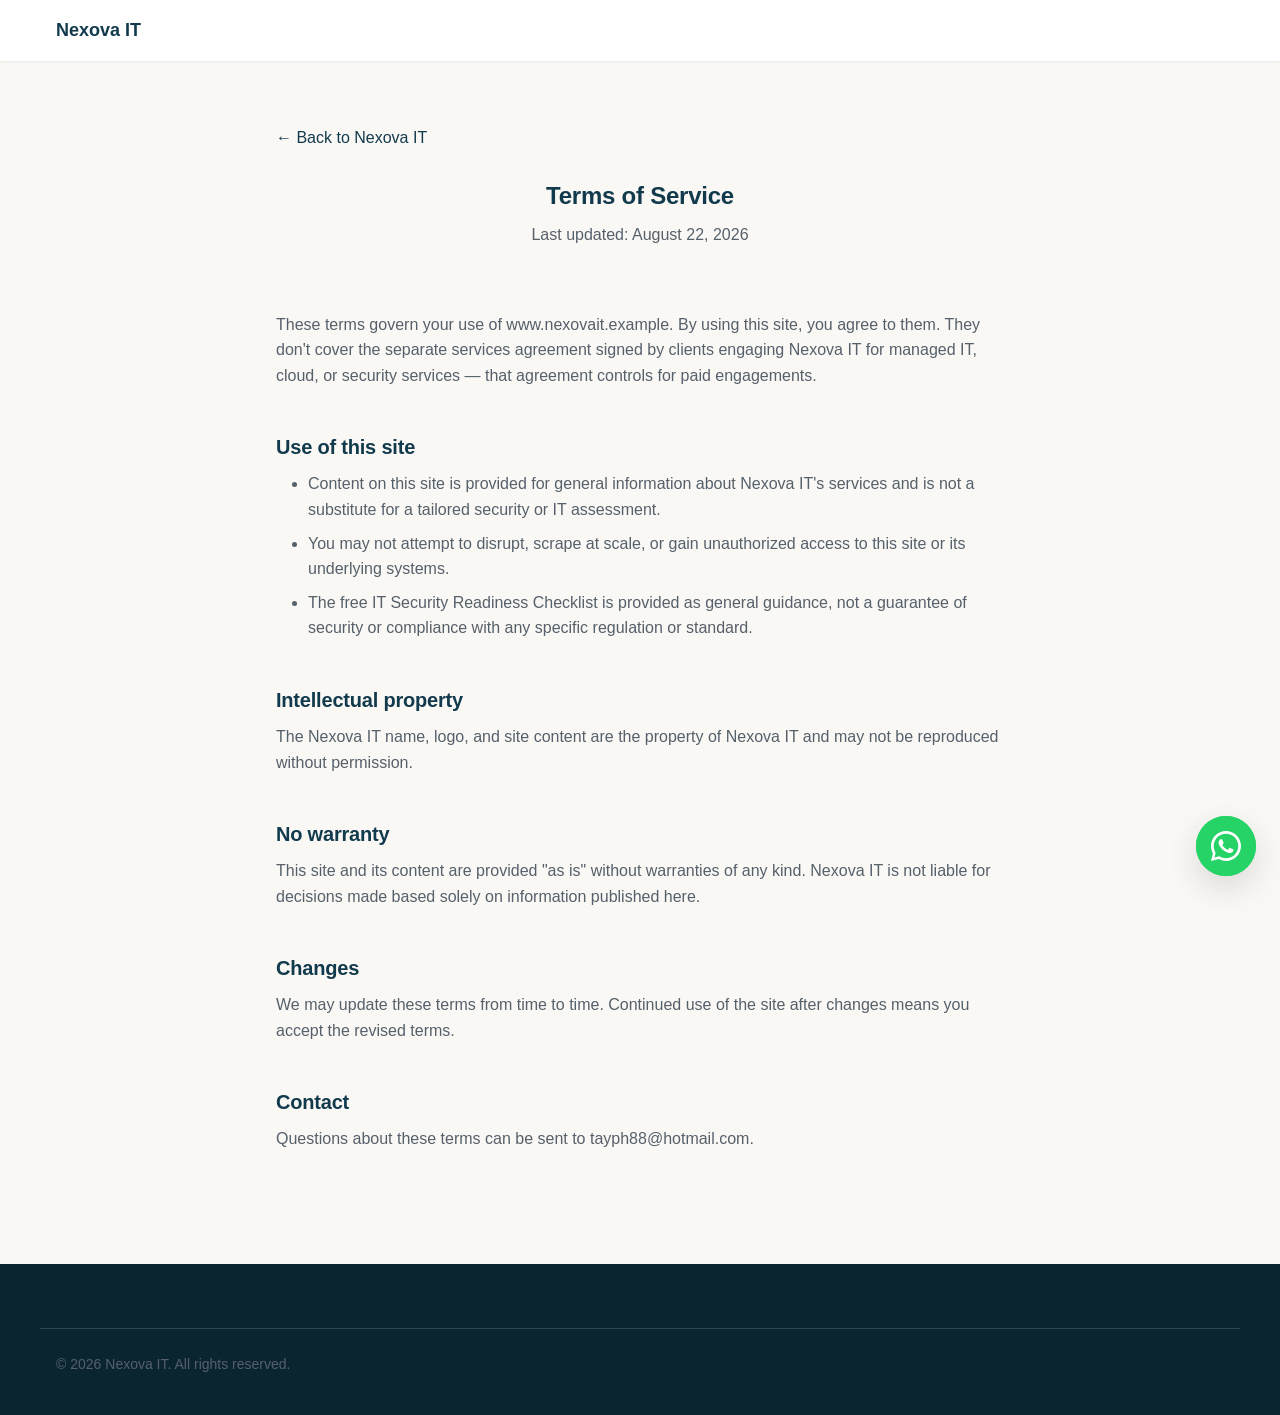
<file: terms.html>
<!DOCTYPE html>
<html lang="en">
<head>
  <meta charset="UTF-8">
  <meta name="viewport" content="width=device-width, initial-scale=1.0">
  <title>Terms of Service | Nexova IT</title>
  <meta name="description" content="Terms governing use of the Nexova IT website and engagement of Nexova IT services.">
  <meta name="robots" content="index, follow">
  <link rel="canonical" href="https://www.nexovait.example/terms.html">

  <meta http-equiv="Content-Security-Policy" content="default-src 'self'; script-src 'self'; style-src 'self' https://fonts.googleapis.com; font-src https://fonts.gstatic.com; img-src 'self' data:; connect-src 'self'; base-uri 'self'; form-action 'self'; frame-ancestors 'none'; object-src 'none'; upgrade-insecure-requests">

  <link rel="icon" href="data:image/svg+xml,%3Csvg xmlns='http://www.w3.org/2000/svg' viewBox='0 0 100 100'%3E%3Crect width='100' height='100' rx='20' fill='%23123A4D'/%3E%3Ctext x='50' y='68' font-size='58' font-family='Arial,sans-serif' font-weight='700' fill='%23C97A2B' text-anchor='middle'%3EA%3C/text%3E%3C/svg%3E">

  <link rel="preconnect" href="https://fonts.googleapis.com">
  <link rel="preconnect" href="https://fonts.gstatic.com" crossorigin>
  <link href="https://fonts.googleapis.com/css2?family=Inter:wght@400;500;600;700&amp;family=Space+Grotesk:wght@500;600;700&amp;display=swap" rel="stylesheet">

  <link rel="stylesheet" href="styles.css">
</head>
<body>
  <a class="skip-link" href="#main">Skip to main content</a>

  <header class="site-header">
    <nav class="nav" aria-label="Primary">
      <a href="index.html" class="nav__logo">Nexova IT</a>
    </nav>
  </header>

  <main id="main">
    <section class="legal-page">
      <div class="container">
        <a class="checklist-page__back" href="index.html">&larr; Back to Nexova IT</a>
        <h1>Terms of Service</h1>
        <p class="legal-page__updated">Last updated: August 22, 2026</p>

        <p>These terms govern your use of www.nexovait.example. By using this site, you agree to them. They don't cover the separate services agreement signed by clients engaging Nexova IT for managed IT, cloud, or security services — that agreement controls for paid engagements.</p>

        <h2>Use of this site</h2>
        <ul>
          <li>Content on this site is provided for general information about Nexova IT's services and is not a substitute for a tailored security or IT assessment.</li>
          <li>You may not attempt to disrupt, scrape at scale, or gain unauthorized access to this site or its underlying systems.</li>
          <li>The free IT Security Readiness Checklist is provided as general guidance, not a guarantee of security or compliance with any specific regulation or standard.</li>
        </ul>

        <h2>Intellectual property</h2>
        <p>The Nexova IT name, logo, and site content are the property of Nexova IT and may not be reproduced without permission.</p>

        <h2>No warranty</h2>
        <p>This site and its content are provided "as is" without warranties of any kind. Nexova IT is not liable for decisions made based solely on information published here.</p>

        <h2>Changes</h2>
        <p>We may update these terms from time to time. Continued use of the site after changes means you accept the revised terms.</p>

        <h2>Contact</h2>
        <p>Questions about these terms can be sent to <a href="mailto:tayph88@hotmail.com">tayph88@hotmail.com</a>.</p>
      </div>
    </section>
  </main>

  <footer class="site-footer">
    <div class="container footer__bottom">
      <p>&copy; <span id="current-year"></span> Nexova IT. All rights reserved.</p>
    </div>
  </footer>

  <div class="wa-widget">
    <button type="button" id="wa-toggle" class="wa-widget__toggle" aria-haspopup="dialog" aria-expanded="false" aria-controls="wa-panel" aria-label="Chat with us on WhatsApp">
      <svg class="wa-widget__icon" viewBox="0 0 32 32" fill="currentColor" aria-hidden="true"><path d="M16 0C7.164 0 0 7.164 0 16c0 2.837.744 5.5 2.05 7.813L.032 32l8.406-2.05A15.9 15.9 0 0016 32c8.836 0 16-7.164 16-16S24.836 0 16 0zm0 29.09c-2.475 0-4.8-.65-6.82-1.79l-.49-.283-4.99 1.216 1.24-4.86-.318-.5A13.02 13.02 0 012.91 16C2.91 8.774 8.774 2.91 16 2.91S29.09 8.774 29.09 16 23.226 29.09 16 29.09zm7.155-9.77c-.39-.196-2.31-1.14-2.668-1.27-.358-.13-.618-.196-.878.196-.26.39-1.006 1.27-1.234 1.53-.228.26-.455.293-.845.098-.39-.196-1.646-.607-3.135-1.936-1.16-1.034-1.943-2.312-2.17-2.702-.228-.39-.024-.6.172-.795.176-.176.39-.455.585-.683.196-.228.26-.39.39-.65.13-.26.065-.487-.033-.683-.098-.196-.878-2.116-1.203-2.9-.317-.762-.64-.66-.878-.673l-.748-.013c-.26 0-.683.098-1.04.487-.358.39-1.365 1.334-1.365 3.253 0 1.918 1.397 3.772 1.592 4.032.196.26 2.75 4.2 6.663 5.888.93.402 1.657.643 2.223.822.934.297 1.786.255 2.457.155.75-.112 2.31-.945 2.635-1.857.325-.912.325-1.694.228-1.857-.098-.163-.358-.26-.748-.455z"/></svg>
    </button>

    <div id="wa-panel" class="wa-widget__panel" role="dialog" aria-modal="false" aria-labelledby="wa-panel-heading" hidden>
      <div class="wa-widget__header">
        <div class="wa-widget__avatar" aria-hidden="true">
          <svg viewBox="0 0 32 32" fill="currentColor"><path d="M16 0C7.164 0 0 7.164 0 16c0 2.837.744 5.5 2.05 7.813L.032 32l8.406-2.05A15.9 15.9 0 0016 32c8.836 0 16-7.164 16-16S24.836 0 16 0zm0 29.09c-2.475 0-4.8-.65-6.82-1.79l-.49-.283-4.99 1.216 1.24-4.86-.318-.5A13.02 13.02 0 012.91 16C2.91 8.774 8.774 2.91 16 2.91S29.09 8.774 29.09 16 23.226 29.09 16 29.09zm7.155-9.77c-.39-.196-2.31-1.14-2.668-1.27-.358-.13-.618-.196-.878.196-.26.39-1.006 1.27-1.234 1.53-.228.26-.455.293-.845.098-.39-.196-1.646-.607-3.135-1.936-1.16-1.034-1.943-2.312-2.17-2.702-.228-.39-.024-.6.172-.795.176-.176.39-.455.585-.683.196-.228.26-.39.39-.65.13-.26.065-.487-.033-.683-.098-.196-.878-2.116-1.203-2.9-.317-.762-.64-.66-.878-.673l-.748-.013c-.26 0-.683.098-1.04.487-.358.39-1.365 1.334-1.365 3.253 0 1.918 1.397 3.772 1.592 4.032.196.26 2.75 4.2 6.663 5.888.93.402 1.657.643 2.223.822.934.297 1.786.255 2.457.155.75-.112 2.31-.945 2.635-1.857.325-.912.325-1.694.228-1.857-.098-.163-.358-.26-.748-.455z"/></svg>
        </div>
        <div>
          <p id="wa-panel-heading" class="wa-widget__title">Nexova IT</p>
          <p class="wa-widget__status"><span class="wa-widget__dot" aria-hidden="true"></span>Typically replies within a few hours</p>
        </div>
        <button type="button" id="wa-close" class="wa-widget__close" aria-label="Close chat">&times;</button>
      </div>

      <div class="wa-widget__body">
        <p class="wa-widget__bubble">Hi there! 👋 What can we help you with?</p>

        <div class="wa-widget__suggestions">
          <button type="button" class="wa-widget__suggestion" data-wa-message="Hi, I'd like to book a free IT consultation.">Book a free consultation</button>
          <button type="button" class="wa-widget__suggestion" data-wa-message="Hi, can you tell me more about your managed IT support plans?">Managed IT support plans</button>
          <button type="button" class="wa-widget__suggestion" data-wa-message="Hi, I'm interested in cloud migration for my business.">Cloud migration help</button>
          <button type="button" class="wa-widget__suggestion" data-wa-message="Hi, I have an urgent IT support issue.">I have a support issue</button>
        </div>
      </div>

      <a id="wa-start-chat" class="wa-widget__start" href="https://wa.me/6597473912" target="_blank" rel="noopener noreferrer">
        <svg viewBox="0 0 32 32" fill="currentColor" aria-hidden="true"><path d="M16 0C7.164 0 0 7.164 0 16c0 2.837.744 5.5 2.05 7.813L.032 32l8.406-2.05A15.9 15.9 0 0016 32c8.836 0 16-7.164 16-16S24.836 0 16 0zm0 29.09c-2.475 0-4.8-.65-6.82-1.79l-.49-.283-4.99 1.216 1.24-4.86-.318-.5A13.02 13.02 0 012.91 16C2.91 8.774 8.774 2.91 16 2.91S29.09 8.774 29.09 16 23.226 29.09 16 29.09zm7.155-9.77c-.39-.196-2.31-1.14-2.668-1.27-.358-.13-.618-.196-.878.196-.26.39-1.006 1.27-1.234 1.53-.228.26-.455.293-.845.098-.39-.196-1.646-.607-3.135-1.936-1.16-1.034-1.943-2.312-2.17-2.702-.228-.39-.024-.6.172-.795.176-.176.39-.455.585-.683.196-.228.26-.39.39-.65.13-.26.065-.487-.033-.683-.098-.196-.878-2.116-1.203-2.9-.317-.762-.64-.66-.878-.673l-.748-.013c-.26 0-.683.098-1.04.487-.358.39-1.365 1.334-1.365 3.253 0 1.918 1.397 3.772 1.592 4.032.196.26 2.75 4.2 6.663 5.888.93.402 1.657.643 2.223.822.934.297 1.786.255 2.457.155.75-.112 2.31-.945 2.635-1.857.325-.912.325-1.694.228-1.857-.098-.163-.358-.26-.748-.455z"/></svg>
        Start Chat on WhatsApp
      </a>
    </div>
  </div>

  <script src="checklist.js"></script>
  <script src="whatsapp-widget.js"></script>
</body>
</html>
</file>
<file: styles.css>
/* ===================================================================
   Design tokens
   =================================================================== */
:root {
  /* Color */
  --color-primary: #123A4D;
  --color-primary-dark: #0B2530;
  --color-primary-light: #E4EEF1;
  --color-accent: #C97A2B;
  --color-accent-dark: #A6611D;
  --color-ink: #1A2027;
  --color-ink-soft: #55606B;
  --color-bg: #FAF8F5;
  --color-surface: #FFFFFF;
  --color-surface-alt: #F1ECE5;
  --color-border: #DDD6CC;
  --color-success: #2E7D4F;
  --color-error: #B3261E;
  --color-focus: #C97A2B;

  /* Spacing scale */
  --space-1: 0.25rem;
  --space-2: 0.5rem;
  --space-3: 0.75rem;
  --space-4: 1rem;
  --space-5: 1.5rem;
  --space-6: 2rem;
  --space-7: 3rem;
  --space-8: 4rem;
  --space-9: 6rem;
  --space-10: 8rem;

  /* Radii */
  --radius-sm: 4px;
  --radius-md: 8px;
  --radius-lg: 16px;
  --radius-full: 999px;

  /* Shadows (ink-tinted, not pure black) */
  --shadow-sm: 0 1px 2px rgba(26, 32, 39, 0.08);
  --shadow-md: 0 4px 12px rgba(26, 32, 39, 0.10);
  --shadow-lg: 0 12px 32px rgba(26, 32, 39, 0.14);

  /* Typography */
  --font-family-base: 'Inter', -apple-system, BlinkMacSystemFont, 'Segoe UI', Roboto, Helvetica, Arial, sans-serif;
  --font-family-display: 'Space Grotesk', 'Inter', -apple-system, BlinkMacSystemFont, 'Segoe UI', Roboto, Helvetica, Arial, sans-serif;
  --font-size-xs: 0.75rem;
  --font-size-sm: 0.875rem;
  --font-size-md: 1rem;
  --font-size-lg: 1.125rem;
  --font-size-xl: 1.25rem;
  --font-size-2xl: 1.5rem;
  --font-size-3xl: 1.875rem;
  --font-size-4xl: 2.25rem;
  --font-size-5xl: 3rem;
  --font-size-hero: clamp(2rem, 4vw + 1.25rem, 3.75rem);
  --font-weight-regular: 400;
  --font-weight-medium: 500;
  --font-weight-semibold: 600;
  --font-weight-bold: 700;
  --line-height-tight: 1.15;
  --line-height-base: 1.6;

  /* Layout */
  --container-max-width: 1200px;
  --container-padding: var(--space-4);

  /* Motion */
  --transition-base: 200ms ease;
  --transition-slow: 400ms ease;

  /* Z-index */
  --z-nav: 100;
  --z-wa-widget: 200;

  /* WhatsApp brand accent — kept separate from the site palette so the
     floating widget stays instantly recognizable as WhatsApp. */
  --color-whatsapp: #25D366;
  --color-whatsapp-dark: #1DA851;
}

/* ===================================================================
   Reset / base
   =================================================================== */
*, *::before, *::after { box-sizing: border-box; }
html { scroll-behavior: smooth; }
body {
  margin: 0;
  min-width: 320px;
  overflow-x: hidden;
  background: var(--color-bg);
  color: var(--color-ink);
  font-family: var(--font-family-base);
  font-size: var(--font-size-md);
  line-height: var(--line-height-base);
}
img, svg { max-width: 100%; display: block; }
ul { list-style: none; margin: 0; padding: 0; }
a { color: inherit; text-decoration: none; }
button { font: inherit; cursor: pointer; background: none; border: none; color: inherit; }
address { font-style: normal; }

/* ===================================================================
   Typography
   =================================================================== */
h1, h2, h3, h4 {
  margin: 0 0 var(--space-4);
  font-family: var(--font-family-display);
  font-weight: var(--font-weight-semibold);
  line-height: var(--line-height-tight);
  color: var(--color-primary);
  letter-spacing: -0.01em;
}
h2 { font-size: var(--font-size-3xl); text-align: center; margin-bottom: var(--space-5); }
h3 { font-size: var(--font-size-xl); }
p { margin: 0 0 var(--space-4); color: var(--color-ink-soft); }

.eyebrow {
  display: block;
  text-align: center;
  font-family: var(--font-family-display);
  font-size: var(--font-size-sm);
  font-weight: var(--font-weight-semibold);
  letter-spacing: 0.08em;
  text-transform: uppercase;
  color: var(--color-accent);
  margin: 0 0 var(--space-3);
}
.eyebrow--light { color: var(--color-primary-light); text-align: center; }
.hero .eyebrow--light { text-align: center; }

.visually-hidden {
  position: absolute;
  width: 1px;
  height: 1px;
  padding: 0;
  margin: -1px;
  overflow: hidden;
  clip: rect(0, 0, 0, 0);
  white-space: nowrap;
  border: 0;
}

/* ===================================================================
   Layout / container
   =================================================================== */
.container {
  max-width: var(--container-max-width);
  margin: 0 auto;
  padding: 0 var(--container-padding);
}
.container--narrow { max-width: 640px; }

.skip-link {
  position: absolute;
  left: -999px;
  top: 0;
  background: var(--color-primary);
  color: #fff;
  padding: var(--space-3) var(--space-5);
  z-index: 1000;
  border-radius: var(--radius-sm);
}
.skip-link:focus {
  left: var(--space-4);
  top: var(--space-4);
}

/* ===================================================================
   Buttons
   =================================================================== */
.btn {
  display: inline-flex;
  align-items: center;
  justify-content: center;
  gap: var(--space-2);
  padding: var(--space-3) var(--space-6);
  border-radius: var(--radius-md);
  font-weight: var(--font-weight-semibold);
  font-size: var(--font-size-md);
  transition: background-color var(--transition-base), transform var(--transition-base), box-shadow var(--transition-base);
  box-shadow: var(--shadow-sm);
}
.btn--primary {
  background: var(--color-accent);
  color: #fff;
}
.btn--primary:hover { background: var(--color-accent-dark); }
.btn--secondary {
  background: transparent;
  color: var(--color-primary);
  border: 1px solid var(--color-border);
}
.btn--secondary:hover { background: var(--color-surface-alt); }
.btn--submit {
  width: 100%;
  position: relative;
}
.btn--submit:disabled { opacity: 0.7; cursor: not-allowed; }
.btn__spinner {
  width: 1em;
  height: 1em;
  border: 2px solid rgba(255, 255, 255, 0.5);
  border-top-color: #fff;
  border-radius: 50%;
  animation: spin 700ms linear infinite;
}
@keyframes spin { to { transform: rotate(360deg); } }

/* ===================================================================
   Nav
   =================================================================== */
.site-header {
  position: sticky;
  top: 0;
  z-index: var(--z-nav);
  background: var(--color-surface);
  box-shadow: var(--shadow-sm);
}
.nav {
  max-width: var(--container-max-width);
  margin: 0 auto;
  padding: var(--space-4) var(--container-padding);
  display: flex;
  align-items: center;
  justify-content: space-between;
}
.nav__logo {
  font-size: var(--font-size-lg);
  font-weight: var(--font-weight-bold);
  color: var(--color-primary);
}
.nav__toggle {
  display: flex;
  flex-direction: column;
  gap: 5px;
  padding: var(--space-2);
}
.nav__toggle-bar,
.nav__toggle-bar::before,
.nav__toggle-bar::after {
  width: 24px;
  height: 2px;
  background: var(--color-primary);
  border-radius: var(--radius-full);
  display: block;
  transition: transform var(--transition-base);
}
.nav__toggle-bar::before,
.nav__toggle-bar::after {
  content: '';
  position: relative;
}
.nav__toggle-bar::before { top: -7px; }
.nav__toggle-bar::after { top: 5px; }

.nav__menu {
  position: absolute;
  top: 100%;
  left: 0;
  right: 0;
  background: var(--color-surface);
  display: flex;
  flex-direction: column;
  gap: var(--space-1);
  padding: var(--space-4);
  box-shadow: var(--shadow-md);
  max-height: 0;
  overflow: hidden;
  transition: max-height var(--transition-slow);
}
.nav__menu.is-open { max-height: 300px; }
.nav__menu li a {
  display: block;
  padding: var(--space-3) var(--space-4);
  font-weight: var(--font-weight-medium);
  color: var(--color-ink);
  border-radius: var(--radius-sm);
}
.nav__menu li a:hover { background: var(--color-surface-alt); color: var(--color-primary); }

@media (min-width: 768px) {
  .nav__toggle { display: none; }
  .nav__menu {
    position: static;
    flex-direction: row;
    flex-wrap: wrap;
    justify-content: flex-end;
    gap: var(--space-2) var(--space-5);
    padding: 0;
    box-shadow: none;
    max-height: none;
    overflow: visible;
  }
  .nav__menu li a { padding: var(--space-2) 0; white-space: nowrap; }
}

/* ===================================================================
   Hero
   =================================================================== */
.hero {
  position: relative;
  min-height: 100vh;
  display: flex;
  align-items: center;
  padding: var(--space-8) var(--container-padding);
  background: linear-gradient(160deg, var(--color-primary) 0%, var(--color-primary-dark) 100%);
  overflow: hidden;
}
.hero::before {
  content: '';
  position: absolute;
  inset: 0;
  background-image: url("data:image/svg+xml,%3Csvg xmlns='http://www.w3.org/2000/svg' width='80' height='80'%3E%3Ccircle cx='4' cy='4' r='2' fill='%23ffffff'/%3E%3C/svg%3E");
  opacity: 0.08;
  mix-blend-mode: overlay;
  z-index: 0;
}
.hero__content {
  position: relative;
  z-index: 1;
  max-width: 720px;
  margin: 0 auto;
  text-align: center;
}
.hero__headline {
  color: #fff;
  font-size: var(--font-size-hero);
  margin-bottom: var(--space-5);
}
.hero__subheadline {
  color: var(--color-primary-light);
  font-size: var(--font-size-lg);
  margin-bottom: var(--space-7);
}
.hero__ctas {
  display: flex;
  flex-direction: column;
  gap: var(--space-4);
  align-items: center;
}
.hero .btn--secondary {
  color: #fff;
  border-color: rgba(255, 255, 255, 0.4);
}
.hero .btn--secondary:hover { background: rgba(255, 255, 255, 0.1); }

@media (min-width: 480px) {
  .hero__ctas { flex-direction: row; justify-content: center; }
}

/* ===================================================================
   Services
   =================================================================== */
.services { padding: var(--space-9) 0; }
.services__grid {
  display: grid;
  grid-template-columns: 1fr;
  gap: var(--space-6);
}
.service-card {
  background: var(--color-surface);
  border: 1px solid var(--color-border);
  border-radius: var(--radius-lg);
  padding: var(--space-6);
  box-shadow: var(--shadow-sm);
}
.service-card__icon {
  width: 48px;
  height: 48px;
  margin-bottom: var(--space-4);
  color: var(--color-accent);
}
.service-card__icon svg { width: 100%; height: 100%; }
.service-card p { margin-bottom: 0; }

@media (min-width: 480px) {
  .services__grid { grid-template-columns: repeat(2, 1fr); }
}
@media (min-width: 1024px) {
  .services__grid { grid-template-columns: repeat(4, 1fr); }
}

/* ===================================================================
   Testimonials
   =================================================================== */
.testimonials {
  padding: var(--space-9) 0;
  background: var(--color-surface-alt);
}
.testimonials__viewport { overflow: hidden; }
.testimonials__track {
  display: flex;
  transition: transform var(--transition-slow);
}
.testimonial-card {
  flex: 0 0 100%;
  background: var(--color-surface);
  border-radius: var(--radius-lg);
  padding: var(--space-6);
  box-shadow: var(--shadow-sm);
}
.testimonial-card__quote {
  font-size: var(--font-size-lg);
  color: var(--color-ink);
  margin-bottom: var(--space-5);
}
.testimonial-card__author {
  display: flex;
  align-items: center;
  gap: var(--space-4);
}
.testimonial-card__avatar {
  width: 48px;
  height: 48px;
  flex-shrink: 0;
  border-radius: 50%;
  background: var(--color-primary);
  color: #fff;
  display: flex;
  align-items: center;
  justify-content: center;
  font-weight: var(--font-weight-semibold);
}
.testimonial-card__name { margin: 0; font-weight: var(--font-weight-semibold); color: var(--color-ink); }
.testimonial-card__role { margin: 0; font-size: var(--font-size-sm); }

.testimonials__controls {
  display: flex;
  align-items: center;
  justify-content: center;
  gap: var(--space-4);
  margin-top: var(--space-6);
}
.testimonials__arrow {
  width: 40px;
  height: 40px;
  display: flex;
  align-items: center;
  justify-content: center;
  border-radius: 50%;
  background: var(--color-surface);
  box-shadow: var(--shadow-sm);
  color: var(--color-primary);
}
.testimonials__arrow svg { width: 20px; height: 20px; }
.testimonials__dots { display: flex; gap: var(--space-2); }
.dot {
  width: 10px;
  height: 10px;
  border-radius: 50%;
  background: var(--color-border);
}
.dot[aria-selected="true"] { background: var(--color-accent); }

@media (min-width: 768px) {
  .testimonials__viewport { overflow: visible; }
  .testimonials__track {
    display: grid;
    grid-template-columns: repeat(3, 1fr);
    gap: var(--space-6);
    transform: none !important;
  }
  .testimonials__controls { display: none; }
}

/* ===================================================================
   Contact / enquiry form
   =================================================================== */
.contact { padding: var(--space-9) 0; }
.contact__intro { text-align: center; margin-bottom: var(--space-7); }

.form-field { margin-bottom: var(--space-5); }
.form-field label {
  display: block;
  margin-bottom: var(--space-2);
  font-weight: var(--font-weight-medium);
  color: var(--color-ink);
}
.form-field__optional { font-weight: var(--font-weight-regular); color: var(--color-ink-soft); }
.form-field input,
.form-field select,
.form-field textarea {
  width: 100%;
  padding: var(--space-3) var(--space-4);
  border: 1px solid var(--color-border);
  border-radius: var(--radius-md);
  background: var(--color-surface);
  color: var(--color-ink);
  font: inherit;
}
.form-field textarea { resize: vertical; }
.form-field.has-error input,
.form-field.has-error select,
.form-field.has-error textarea {
  border-color: var(--color-error);
}
.form-error {
  display: block;
  min-height: 1.2em;
  margin-top: var(--space-2);
  font-size: var(--font-size-sm);
  color: var(--color-error);
}
.form-status {
  min-height: 1.5em;
  margin-bottom: var(--space-4);
  font-size: var(--font-size-sm);
}
.form-status.is-error { color: var(--color-error); }
.form-status.is-success { color: var(--color-success); }

.honeypot {
  position: absolute;
  left: -9999px;
  width: 1px;
  height: 1px;
  overflow: hidden;
}

.form-confirmation {
  text-align: center;
  background: var(--color-surface);
  border: 1px solid var(--color-border);
  border-radius: var(--radius-lg);
  padding: var(--space-7);
}
.form-confirmation h3 { margin-bottom: var(--space-3); }

/* ===================================================================
   Footer
   =================================================================== */
.site-footer {
  background: var(--color-primary-dark);
  color: var(--color-primary-light);
  padding: var(--space-8) 0 var(--space-5);
}
.footer__grid {
  display: grid;
  grid-template-columns: 1fr;
  gap: var(--space-7);
  margin-bottom: var(--space-7);
}
.footer__col h4 {
  color: #fff;
  font-size: var(--font-size-md);
  margin-bottom: var(--space-4);
}
.footer__logo {
  font-size: var(--font-size-lg);
  font-weight: var(--font-weight-bold);
  color: #fff;
  margin-bottom: var(--space-3);
}
.footer__col p,
.footer__col address { color: var(--color-primary-light); font-size: var(--font-size-sm); }
.footer__links li { margin-bottom: var(--space-2); font-size: var(--font-size-sm); }
.footer__links a:hover { color: var(--color-accent); }
address a:hover { color: var(--color-accent); }

.footer__social { display: flex; gap: var(--space-4); margin-top: var(--space-4); }
.footer__social svg { width: 20px; height: 20px; }
.footer__social a:hover { color: var(--color-accent); }

.footer__bottom {
  border-top: 1px solid rgba(255, 255, 255, 0.15);
  padding-top: var(--space-5);
  display: flex;
  flex-direction: column;
  gap: var(--space-3);
  align-items: center;
  text-align: center;
  font-size: var(--font-size-sm);
}
.footer__bottom nav { display: flex; gap: var(--space-5); }
.footer__bottom nav a:hover { color: var(--color-accent); }

@media (min-width: 768px) {
  .footer__grid { grid-template-columns: repeat(2, 1fr); }
  .footer__bottom { flex-direction: row; justify-content: space-between; }
}
@media (min-width: 1024px) {
  .footer__grid { grid-template-columns: repeat(4, 1fr); }
}

/* ===================================================================
   Stats bar
   =================================================================== */
.stats-bar {
  background: var(--color-primary-dark);
  padding: var(--space-6) 0;
}
.stats-bar__grid {
  display: grid;
  grid-template-columns: repeat(2, 1fr);
  gap: var(--space-6);
  text-align: center;
}
.stat__number {
  font-family: var(--font-family-display);
  font-size: var(--font-size-3xl);
  font-weight: var(--font-weight-bold);
  color: #fff;
  margin: 0;
}
.stat__label {
  font-size: var(--font-size-sm);
  color: var(--color-primary-light);
  margin: var(--space-1) 0 0;
}
@media (min-width: 768px) {
  .stats-bar__grid { grid-template-columns: repeat(4, 1fr); }
}

/* ===================================================================
   About / company history
   =================================================================== */
.about { padding: var(--space-9) 0; }
.about__intro {
  max-width: 720px;
  margin: 0 auto var(--space-8);
  text-align: center;
}
.about__intro h2 { margin-bottom: var(--space-4); }
.about__lede { font-size: var(--font-size-lg); margin-bottom: 0; }

.about__photo {
  display: block;
  width: 100%;
  max-width: 900px;
  aspect-ratio: 16 / 9;
  object-fit: cover;
  border-radius: var(--radius-lg);
  box-shadow: var(--shadow-md);
  margin: 0 auto var(--space-8);
}

.timeline {
  position: relative;
  max-width: 900px;
  margin: 0 auto;
  padding: 0;
  counter-reset: milestone;
}
.timeline::before {
  content: '';
  position: absolute;
  left: 11px;
  top: 6px;
  bottom: 6px;
  width: 2px;
  background: var(--color-border);
}
.timeline__item {
  position: relative;
  padding: 0 0 var(--space-7) var(--space-8);
}
.timeline__item:last-child { padding-bottom: 0; }
.timeline__item::before {
  content: '';
  position: absolute;
  left: 3px;
  top: 4px;
  width: 18px;
  height: 18px;
  border-radius: 50%;
  background: var(--color-surface);
  border: 3px solid var(--color-accent);
}
.timeline__year {
  display: inline-block;
  font-family: var(--font-family-display);
  font-size: var(--font-size-sm);
  font-weight: var(--font-weight-bold);
  letter-spacing: 0.04em;
  color: var(--color-accent);
  margin-bottom: var(--space-1);
}
.timeline__title { margin: 0 0 var(--space-2); }
.timeline__text { margin: 0; }

@media (min-width: 768px) {
  .timeline::before { left: 50%; transform: translateX(-1px); }
  .timeline__item {
    width: calc(50% - var(--space-7));
    padding-left: 0;
    padding-right: var(--space-7);
  }
  .timeline__item::before { left: auto; right: -9px; }
  .timeline__item:nth-child(even) {
    margin-left: calc(50% + var(--space-7));
    padding-left: var(--space-7);
    padding-right: 0;
  }
  .timeline__item:nth-child(even)::before { right: auto; left: -9px; }
}

/* ===================================================================
   Gallery ("Our Work")
   =================================================================== */
.gallery { padding: var(--space-9) 0; background: var(--color-surface-alt); }
.gallery__intro {
  max-width: 640px;
  margin: 0 auto var(--space-7);
  text-align: center;
}
.gallery__grid {
  display: grid;
  grid-template-columns: 1fr;
  gap: var(--space-6);
}
.gallery-card {
  margin: 0;
  background: var(--color-surface);
  border: 1px solid var(--color-border);
  border-radius: var(--radius-lg);
  overflow: hidden;
  box-shadow: var(--shadow-sm);
}
.gallery-card__art {
  width: 100%;
  aspect-ratio: 4 / 3;
  display: block;
  background: var(--color-primary-light);
  object-fit: cover;
}
.gallery-card figcaption { padding: var(--space-5); }
.gallery-card h3 { font-size: var(--font-size-lg); margin-bottom: var(--space-2); }
.gallery-card p { margin: 0; font-size: var(--font-size-sm); }

@media (min-width: 480px) {
  .gallery__grid { grid-template-columns: repeat(2, 1fr); }
}

/* ===================================================================
   Lead magnet
   =================================================================== */
.lead-magnet {
  padding: var(--space-9) 0;
  background: linear-gradient(160deg, var(--color-primary) 0%, var(--color-primary-dark) 100%);
}
.lead-magnet__inner { text-align: center; }
.lead-magnet__inner h2 { color: #fff; }
.lead-magnet__text { color: var(--color-primary-light); font-size: var(--font-size-lg); }
.lead-magnet__bullets {
  display: inline-flex;
  flex-direction: column;
  gap: var(--space-2);
  text-align: left;
  margin: 0 auto var(--space-7);
  color: var(--color-primary-light);
  font-size: var(--font-size-sm);
}
.lead-magnet__bullets li { padding-left: var(--space-5); position: relative; }
.lead-magnet__bullets li::before {
  content: '';
  position: absolute;
  left: 0;
  top: 0.5em;
  width: 8px;
  height: 8px;
  border-radius: 50%;
  background: var(--color-accent);
}
.lead-magnet__form-row {
  display: flex;
  flex-direction: column;
  gap: var(--space-3);
  max-width: 480px;
  margin: 0 auto;
}
.lead-magnet__form-row input {
  padding: var(--space-3) var(--space-4);
  border-radius: var(--radius-md);
  border: 1px solid transparent;
  font: inherit;
}
.lead-magnet #lead-email-error { color: #FFD7A8; text-align: center; }
.lead-magnet__fineprint {
  margin: var(--space-4) 0 0;
  font-size: var(--font-size-xs);
  color: var(--color-primary-light);
  opacity: 0.8;
}
.lead-magnet__success { max-width: 480px; margin: 0 auto; }
.lead-magnet__success h3 { color: #fff; }
.lead-magnet__success p { color: var(--color-primary-light); }

@media (min-width: 560px) {
  .lead-magnet__form-row { flex-direction: row; }
  .lead-magnet__form-row input { flex: 1; }
}

/* ===================================================================
   Ebook popup (email capture dialog)
   =================================================================== */
.ebook-popup {
  width: min(480px, calc(100vw - var(--space-6)));
  padding: 0;
  border: none;
  border-radius: var(--radius-lg);
  box-shadow: var(--shadow-lg);
  background: var(--color-surface);
  color: var(--color-ink);
}
.ebook-popup::backdrop {
  background: rgba(11, 37, 48, 0.6);
  backdrop-filter: blur(2px);
}
.ebook-popup[open] {
  animation: ebook-popup-in var(--transition-slow);
}
@keyframes ebook-popup-in {
  from { opacity: 0; transform: translateY(12px) scale(0.98); }
  to { opacity: 1; transform: none; }
}
.ebook-popup__close-form {
  position: absolute;
  top: var(--space-3);
  right: var(--space-3);
}
.ebook-popup__close {
  width: 32px;
  height: 32px;
  display: flex;
  align-items: center;
  justify-content: center;
  font-size: var(--font-size-xl);
  line-height: 1;
  border-radius: 50%;
  color: var(--color-ink-soft);
}
.ebook-popup__close:hover { background: var(--color-surface-alt); color: var(--color-ink); }
.ebook-popup__body { padding: var(--space-7) var(--space-6) var(--space-6); text-align: center; }
.ebook-popup__body .eyebrow { margin-bottom: var(--space-2); }
.ebook-popup__text { margin-bottom: var(--space-6); }
.ebook-popup__form-row {
  display: flex;
  flex-direction: column;
  gap: var(--space-3);
}
.ebook-popup__form-row input {
  padding: var(--space-3) var(--space-4);
  border: 1px solid var(--color-border);
  border-radius: var(--radius-md);
  font: inherit;
}
#ebook-popup-form .form-error { text-align: center; }
.ebook-popup__fineprint {
  margin: var(--space-4) 0 0;
  font-size: var(--font-size-xs);
  color: var(--color-ink-soft);
}
.ebook-popup__success h3 { margin-bottom: var(--space-2); }
.ebook-popup__success p { margin: 0; }

@media (min-width: 420px) {
  .ebook-popup__form-row { flex-direction: row; }
  .ebook-popup__form-row input { flex: 1; }
}

/* ===================================================================
   WhatsApp floating widget
   =================================================================== */
.wa-widget {
  position: fixed;
  right: var(--space-5);
  bottom: var(--space-5);
  z-index: var(--z-wa-widget);
}

.wa-widget__toggle {
  position: relative;
  width: 60px;
  height: 60px;
  border-radius: 50%;
  background: var(--color-whatsapp);
  color: #fff;
  display: flex;
  align-items: center;
  justify-content: center;
  box-shadow: var(--shadow-lg);
  transition: background-color var(--transition-base), transform var(--transition-base);
}
.wa-widget__toggle:hover { background: var(--color-whatsapp-dark); transform: translateY(-2px); }
.wa-widget__toggle::after {
  content: '';
  position: absolute;
  inset: 0;
  border-radius: 50%;
  border: 2px solid var(--color-whatsapp);
  animation: wa-pulse 2.4s ease-out infinite;
}
.wa-widget__icon { width: 30px; height: 30px; }

@keyframes wa-pulse {
  0% { transform: scale(1); opacity: 0.6; }
  100% { transform: scale(1.6); opacity: 0; }
}

.wa-widget__panel {
  position: absolute;
  right: 0;
  bottom: calc(100% + var(--space-4));
  width: min(340px, calc(100vw - var(--space-8)));
  background: var(--color-surface);
  border: 1px solid var(--color-border);
  border-radius: var(--radius-lg);
  box-shadow: var(--shadow-lg);
  overflow: hidden;
  transform-origin: bottom right;
  opacity: 0;
  transform: translateY(12px) scale(0.96);
  transition: opacity var(--transition-base), transform var(--transition-base);
}
.wa-widget__panel.is-open { opacity: 1; transform: none; }

.wa-widget__header {
  position: relative;
  display: flex;
  align-items: flex-start;
  gap: var(--space-3);
  padding: var(--space-5);
  background: linear-gradient(160deg, var(--color-primary) 0%, var(--color-primary-dark) 100%);
}
.wa-widget__avatar {
  flex-shrink: 0;
  width: 40px;
  height: 40px;
  border-radius: 50%;
  background: var(--color-whatsapp);
  display: flex;
  align-items: center;
  justify-content: center;
}
.wa-widget__avatar svg { width: 22px; height: 22px; color: #fff; }
.wa-widget__title {
  margin: 0;
  font-family: var(--font-family-display);
  font-weight: var(--font-weight-semibold);
  color: #fff;
}
.wa-widget__status {
  display: flex;
  align-items: center;
  gap: var(--space-2);
  margin: var(--space-1) 0 0;
  font-size: var(--font-size-xs);
  color: var(--color-primary-light);
}
.wa-widget__dot {
  width: 8px;
  height: 8px;
  border-radius: 50%;
  background: var(--color-whatsapp);
  display: inline-block;
}
.wa-widget__close {
  position: absolute;
  top: var(--space-3);
  right: var(--space-3);
  width: 28px;
  height: 28px;
  display: flex;
  align-items: center;
  justify-content: center;
  border-radius: 50%;
  font-size: var(--font-size-lg);
  line-height: 1;
  color: rgba(255, 255, 255, 0.8);
}
.wa-widget__close:hover { background: rgba(255, 255, 255, 0.15); color: #fff; }

.wa-widget__body { padding: var(--space-5); background: var(--color-surface-alt); }
.wa-widget__bubble {
  margin: 0 0 var(--space-4);
  background: var(--color-surface);
  border-radius: var(--radius-md) var(--radius-md) var(--radius-md) var(--radius-sm);
  padding: var(--space-3) var(--space-4);
  font-size: var(--font-size-sm);
  color: var(--color-ink);
  box-shadow: var(--shadow-sm);
}
.wa-widget__suggestions { display: flex; flex-direction: column; gap: var(--space-2); }
.wa-widget__suggestion {
  text-align: left;
  padding: var(--space-3) var(--space-4);
  background: var(--color-surface);
  border: 1px solid var(--color-border);
  border-radius: var(--radius-md);
  font-size: var(--font-size-sm);
  font-weight: var(--font-weight-medium);
  color: var(--color-primary);
  transition: background-color var(--transition-base), border-color var(--transition-base);
}
.wa-widget__suggestion:hover { background: var(--color-primary-light); border-color: var(--color-primary); }

.wa-widget__start {
  display: flex;
  align-items: center;
  justify-content: center;
  gap: var(--space-2);
  padding: var(--space-4);
  background: var(--color-whatsapp);
  color: #fff;
  font-weight: var(--font-weight-semibold);
  font-size: var(--font-size-sm);
  transition: background-color var(--transition-base);
}
.wa-widget__start:hover { background: var(--color-whatsapp-dark); }
.wa-widget__start svg { width: 18px; height: 18px; }

@media (max-width: 380px) {
  .wa-widget { right: var(--space-3); bottom: var(--space-3); }
  .wa-widget__panel { width: calc(100vw - var(--space-6)); }
}

/* ===================================================================
   FAQ
   =================================================================== */
.faq { padding: var(--space-9) 0; }
.faq__list { margin: 0; }
.faq__item {
  border-bottom: 1px solid var(--color-border);
  padding: var(--space-5) 0;
}
.faq__item:first-child { padding-top: 0; }
.faq__item dt h3 { margin: 0 0 var(--space-2); font-size: var(--font-size-lg); }
.faq__item dd { margin: 0; }

/* ===================================================================
   Checklist / resource page
   =================================================================== */
.checklist-page { padding: var(--space-8) 0 var(--space-9); }
.checklist-page__back { display: inline-block; margin-bottom: var(--space-6); font-weight: var(--font-weight-medium); color: var(--color-primary); }
.checklist-page__header { text-align: center; margin-bottom: var(--space-8); }
.checklist-page__actions { text-align: center; margin-bottom: var(--space-8); }
.checklist-group { margin-bottom: var(--space-7); }
.checklist-group h2 { text-align: left; font-size: var(--font-size-xl); margin-bottom: var(--space-4); }
.checklist-item {
  display: flex;
  gap: var(--space-3);
  align-items: flex-start;
  padding: var(--space-3) 0;
  border-bottom: 1px solid var(--color-border);
}
.checklist-item:last-child { border-bottom: none; }
.checklist-item__box {
  flex-shrink: 0;
  width: 20px;
  height: 20px;
  margin-top: 2px;
  border: 2px solid var(--color-accent);
  border-radius: 4px;
}
.checklist-item p { margin: 0; color: var(--color-ink); }
.checklist-page__cta {
  text-align: center;
  background: var(--color-surface-alt);
  border-radius: var(--radius-lg);
  padding: var(--space-7);
}
@media print {
  .site-header, .site-footer, .checklist-page__back, .checklist-page__actions, .skip-link { display: none !important; }
  body { background: #fff; }
}

/* ===================================================================
   Legal pages (privacy / terms)
   =================================================================== */
.legal-page { padding: var(--space-8) 0 var(--space-9); }
.legal-page .container { max-width: 760px; }
.legal-page h1 { text-align: center; margin-bottom: var(--space-3); }
.legal-page__updated { text-align: center; margin-bottom: var(--space-8); }
.legal-page h2 { text-align: left; font-size: var(--font-size-xl); margin: var(--space-7) 0 var(--space-3); }
.legal-page ul { list-style: disc; padding-left: var(--space-6); margin: 0 0 var(--space-4); }
.legal-page li { color: var(--color-ink-soft); margin-bottom: var(--space-2); }

/* ===================================================================
   Scroll-reveal fade-in
   =================================================================== */
.fade-in {
  opacity: 0;
  transform: translateY(16px);
  transition: opacity var(--transition-slow), transform var(--transition-slow);
}
.fade-in.is-visible {
  opacity: 1;
  transform: none;
}

/* ===================================================================
   Focus visibility
   =================================================================== */
:focus { outline: none; }
a:focus-visible,
button:focus-visible,
input:focus-visible,
select:focus-visible,
textarea:focus-visible,
[tabindex]:focus-visible {
  outline: 3px solid var(--color-focus);
  outline-offset: 2px;
  border-radius: var(--radius-sm);
}

/* ===================================================================
   Reduced motion
   =================================================================== */
@media (prefers-reduced-motion: reduce) {
  html { scroll-behavior: auto; }
  .fade-in,
  .fade-in.is-visible {
    opacity: 1;
    transform: none;
    transition: none;
  }
  .testimonials__track { transition: none; }
  .btn, .nav__menu { transition: none; }
  .ebook-popup[open] { animation: none; }
  .wa-widget__toggle::after { animation: none; display: none; }
  .wa-widget__toggle, .wa-widget__panel, .wa-widget__suggestion, .wa-widget__start { transition: none; }
}
</file>
